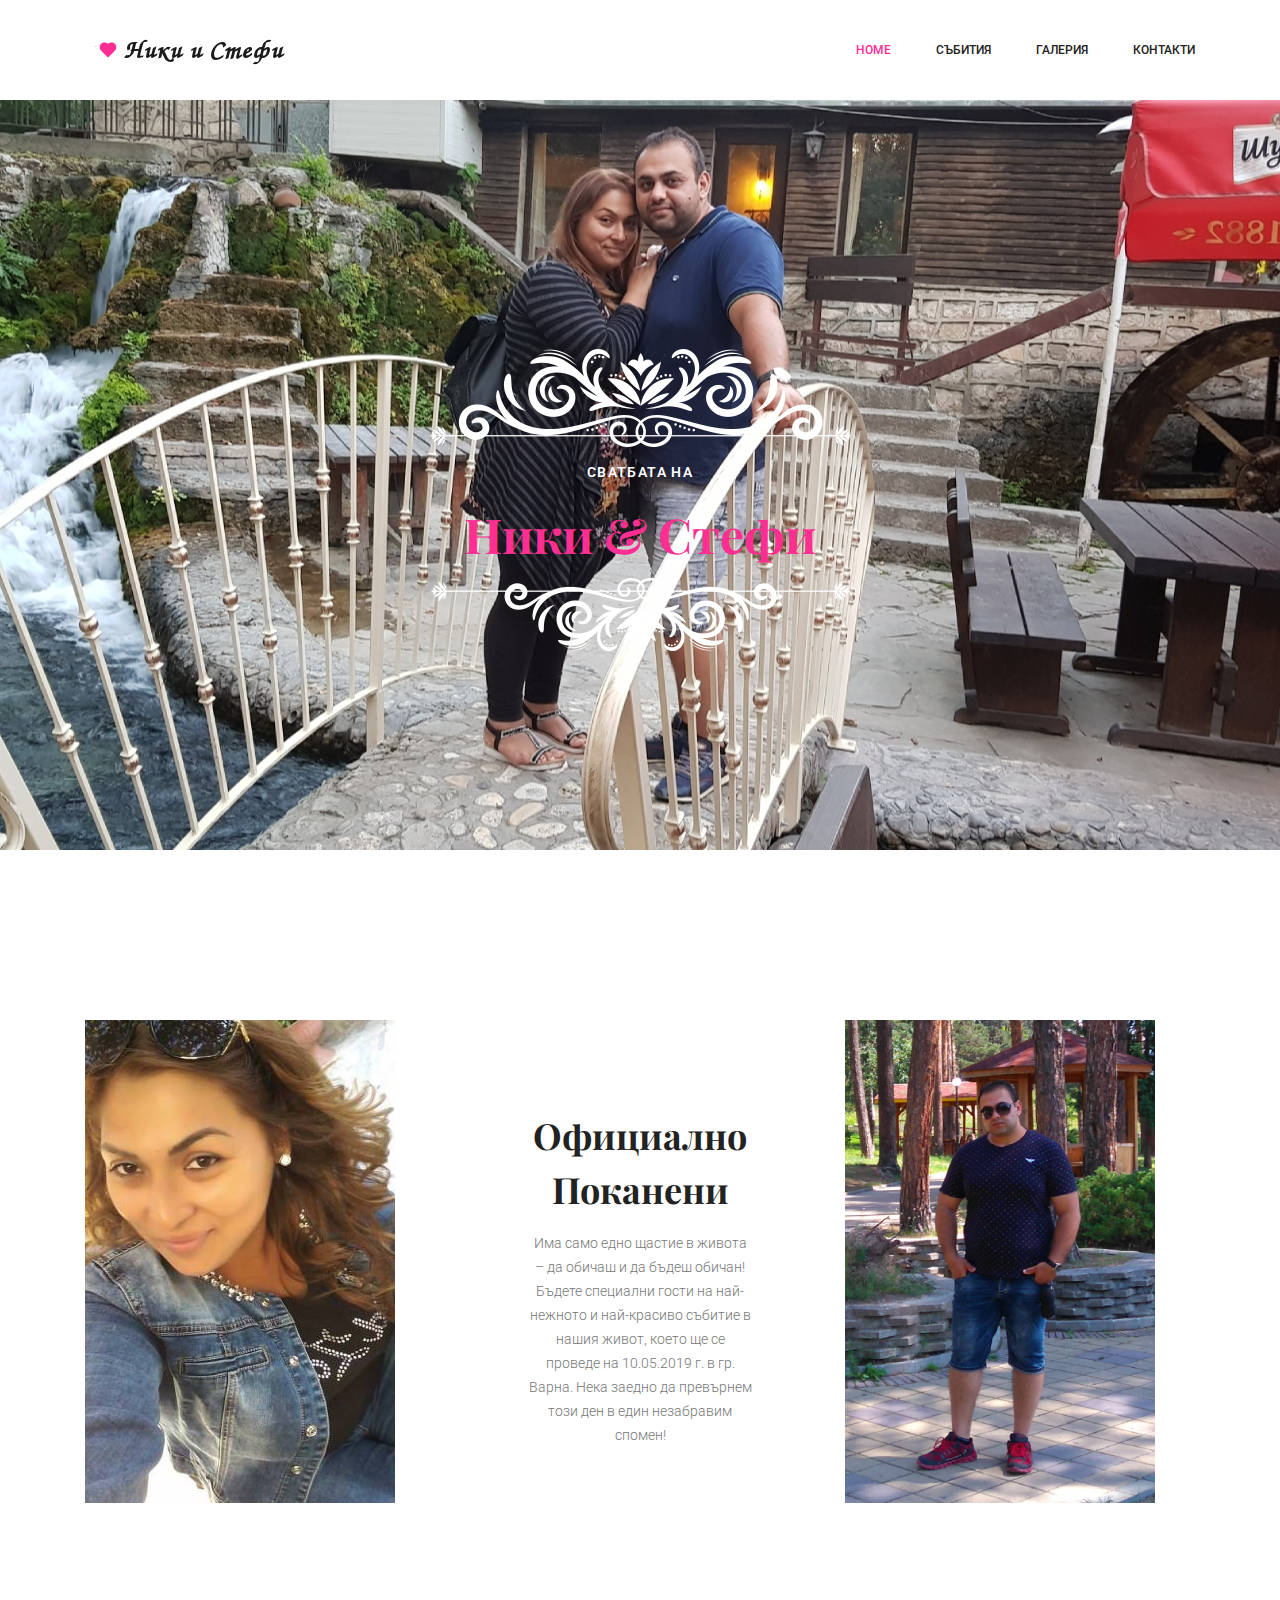
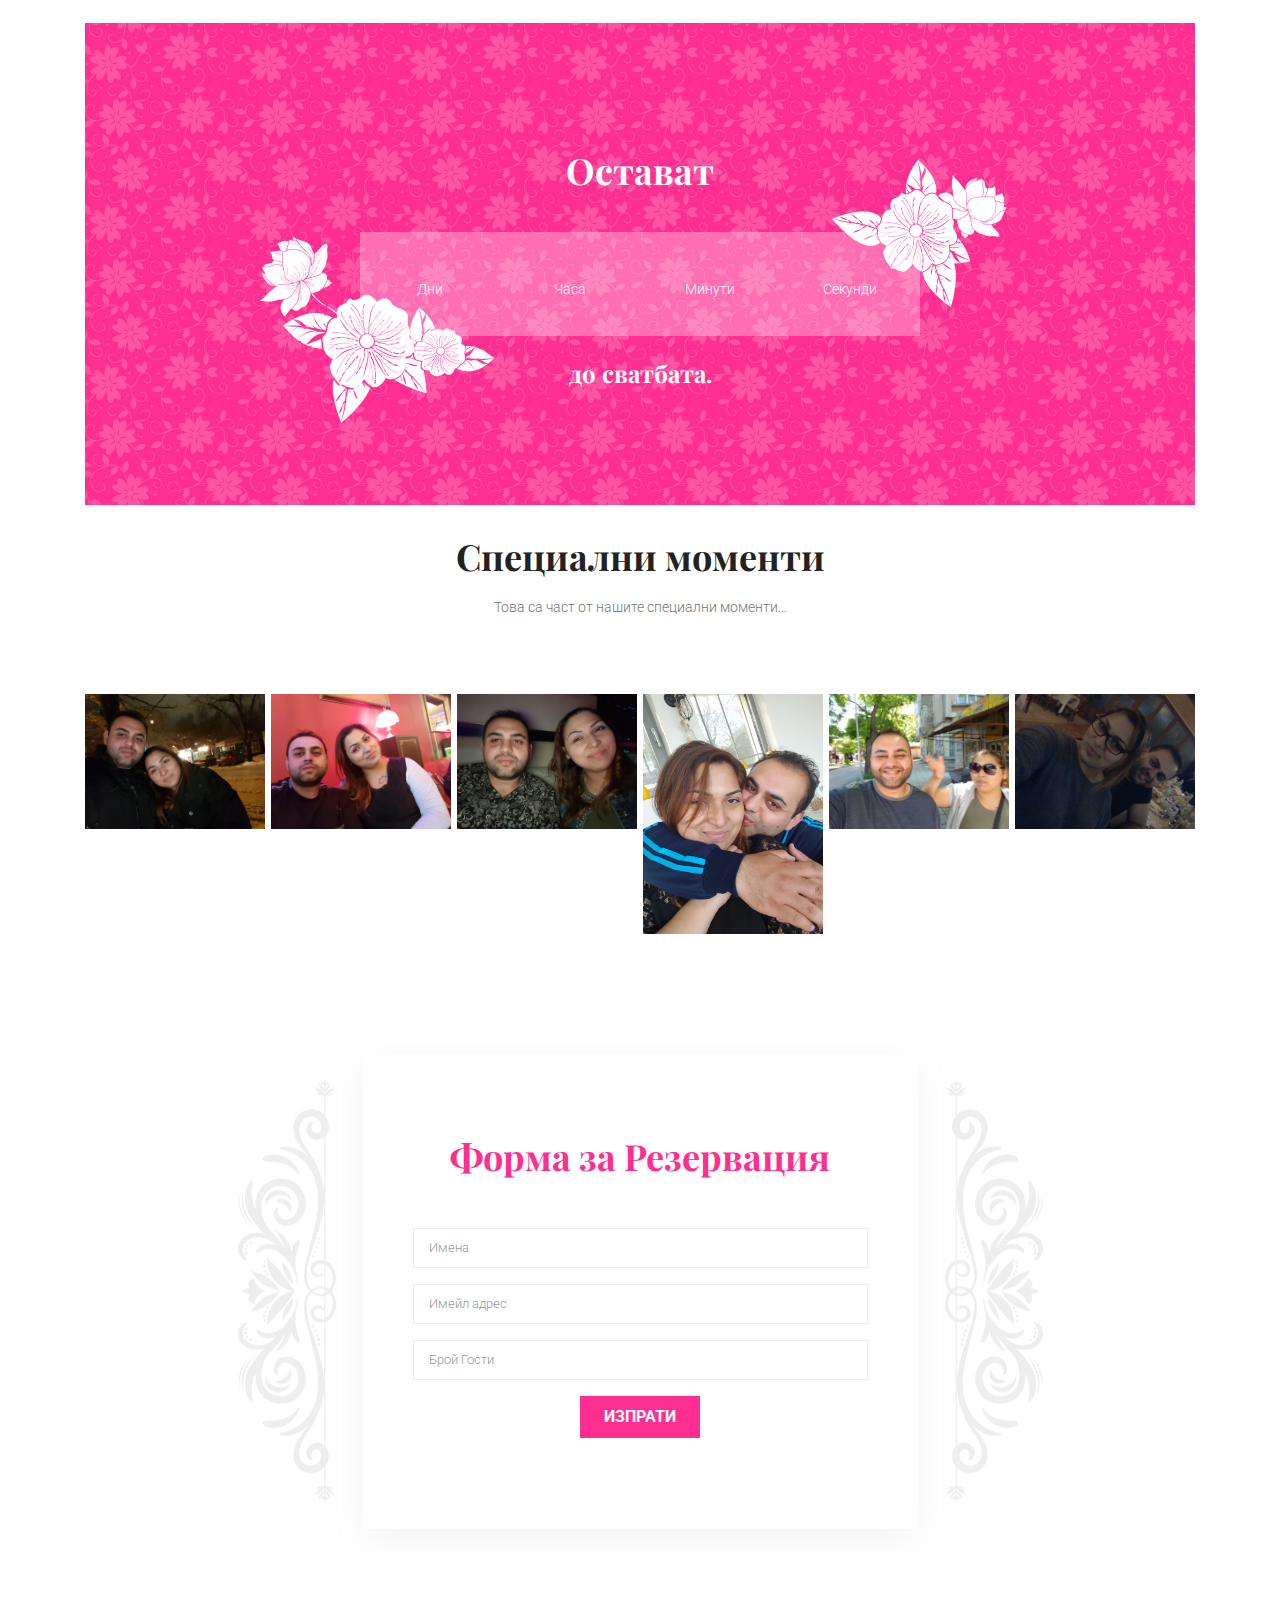
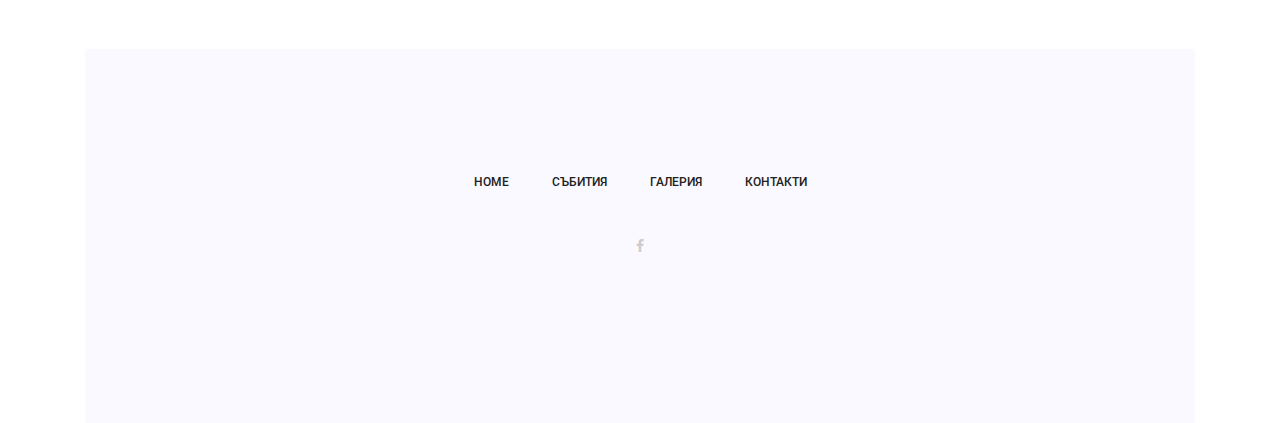
<file: index.html>
<!doctype html>
<html lang="en">

<head>
	<!-- Required meta tags -->
	<meta charset="utf-8">
	<meta name="viewport" content="width=device-width, initial-scale=1, shrink-to-fit=no">
	<link rel="icon" href="img/favicon.png" type="image/png">
	<title>Сватбата на Ники и Стефи</title>
	<!-- Bootstrap CSS -->
	<link rel="stylesheet" href="css/bootstrap.css">
	<link rel="stylesheet" href="vendors/linericon/style.css">
	<link rel="stylesheet" href="css/font-awesome.min.css">
	<link rel="stylesheet" href="vendors/owl-carousel/owl.carousel.min.css">
	<link rel="stylesheet" href="vendors/lightbox/simpleLightbox.css">
	<link rel="stylesheet" href="vendors/nice-select/css/nice-select.css">
	<link rel="stylesheet" href="vendors/animate-css/animate.css">
	<!-- main css -->
	<link rel="stylesheet" href="css/style.css">
	<link rel="stylesheet" href="css/responsive.css">
</head>

<body>

	<!--================Header Menu Area =================-->
	<header class="header_area">
		<div class="main_menu">
			<nav class="navbar navbar-expand-lg navbar-light">
				<div class="container box_1620">
					<!-- Brand and toggle get grouped for better mobile display -->
					<a class="navbar-brand logo_h" href="index.html"><img src="img/logo.png" alt=""></a>
					<button class="navbar-toggler" type="button" data-toggle="collapse" data-target="#navbarSupportedContent"
					 aria-controls="navbarSupportedContent" aria-expanded="false" aria-label="Toggle navigation">
						<span class="icon-bar"></span>
						<span class="icon-bar"></span>
						<span class="icon-bar"></span>
					</button>
					<!-- Collect the nav links, forms, and other content for toggling -->
					<div class="collapse navbar-collapse offset" id="navbarSupportedContent">
						<ul class="nav navbar-nav menu_nav ml-auto">
							<li class="nav-item active"><a class="nav-link" href="index.html">Home</a></li>
							<li class="nav-item"><a class="nav-link" href="accomodation.html">Събития</a></li>
							<li class="nav-item"><a class="nav-link" href="gallery.html">Галерия</a></li>
							<li class="nav-item"><a class="nav-link" href="contact.html">Контакти</a></li>
						</ul>
					</div>
				</div>
			</nav>
		</div>
	</header>
	<!--================Header Menu Area =================-->

	<!--================Home Banner Area =================-->
	<section class="home_banner_area">
		<div class="banner_inner d-flex align-items-center">
			<div class="overlay bg-parallax" data-stellar-ratio="0.9" data-stellar-vertical-offset="0" data-background=""></div>
			<div class="container">
				<div class="banner_content text-center">
					<img src="img/banner/shap-1.png" alt="">
					<h5>Сватбата на</h5>
					<h3>Ники & Стефи</h3>
					<img src="img/banner/shap-2.png" alt="">
				</div>
			</div>
		</div>
	</section>
	<!--================End Home Banner Area =================-->

	<!--================Story Area =================-->
	<section class="story_area p_120">
		<div class="container">
			<div class="row story_inner">
				<div class="col-lg-4">
					<img class="img-fluid" src="img/story/stefka.jpg" alt="">
				</div>
				<div class="col-lg-4">
					<div class="story_text">
						<h3>Официално Поканени</h3>
						<p>Има само едно щастие в живота – да обичаш и да бъдеш обичан!
							Бъдете специални гости на най-нежното и най-красиво събитие в нашия живот,
							което ще се проведе на 10.05.2019 г. в гр. Варна.
							Нека заедно да превърнем този ден в един незабравим спомен!</p>
					</div>
				</div>
				<div class="col-lg-4">
					<img class="img-fluid" src="./img/story/DSC_0057.jpg" alt="">
				</div>
			</div>
		</div>
	</section>
	<!--================End Story Area =================-->

	<!--================Timer Area =================-->
	<section class="timer_area">
		<div class="container box_1620">
			<div class="timer_inner p_120">
				<h5>Остават</h5>
				<div id="timer" class="timer">
					<div class="timer__section days">
						<div class="timer__number"></div>
						<div class="timer__label">Дни</div>
					</div>
					<div class="timer__section hours">
						<div class="timer__number"></div>
						<div class="timer__label">Часа</div>
					</div>
					<div class="timer__section minutes">
						<div class="timer__number"></div>
						<div class="timer__label">Минути</div>
					</div>
					<div class="timer__section seconds">
						<div class="timer__number"></div>
						<div class="timer__label">Секунди</div>
					</div>
				</div>
				<p>до сватбата.</p>
			</div>
		</div>
	</section>

	<!--================End Timer Area =================-->


	<!--================Moments Area =================-->
	<section class="moments_area">
		<div class="container box_1620">
			<div class="main_title">
				<br>
				<h2>Специални моменти</h2>
				<p>Това са част от нашите специални моменти...</p>
			</div>
			<div class="moments_inner imageGallery1">
				<div class="gallery_item">
					<div class="h_gallery_item">
						<img src="img/snimki/1.jpg" alt="">
						<div class="hover">
							<a class="light" href="img/snimki/1.jpg"><i class="fa fa-expand"></i></a>
						</div>
					</div>
				</div>
				<div class="gallery_item">
					<div class="h_gallery_item">
						<img src="img/snimki/2.jpg" alt="">
						<div class="hover">
							<a class="light" href="img/snimki/2.jpg"><i class="fa fa-expand"></i></a>
						</div>
					</div>
				</div>
				<div class="gallery_item">
					<div class="h_gallery_item">
						<img src="img/snimki/3.jpg" alt="">
						<div class="hover">
							<a class="light" href="img/snimki/3.jpg"><i class="fa fa-expand"></i></a>
						</div>
					</div>
				</div>
				<div class="gallery_item">
					<div class="h_gallery_item">
						<img src="img/snimki/4.jpg" alt="">
						<div class="hover">
							<a class="light" href="img/snimki/4.jpg"><i class="fa fa-expand"></i></a>
						</div>
					</div>
				</div>
				<div class="gallery_item">
					<div class="h_gallery_item">
						<img src="img/snimki/6.jpg" alt="">
						<div class="hover">
							<a class="light" href="img/snimki/6.jpg"><i class="fa fa-expand"></i></a>
						</div>
					</div>
				</div>
				<div class="gallery_item">
					<div class="h_gallery_item">
						<img src="img/snimki/10.jpg" alt="">
						<div class="hover">
							<a class="light" href="img/snimki/10.jpg"><i class="fa fa-expand"></i></a>
						</div>
					</div>
				</div>
			</div>
		</div>
	</section>
	<!--================End Moments Area =================-->

	<!--================Reservation Form Area =================-->
	<section class="reservation_form_area p_120">
		<div class="container">
			<div class="res_form_inner">
				<div class="form_title">
					<h2>Форма за Резервация</h2>
					<p></p>
				</div>
				<form name="contact" class="reservation_form row" method="post" data-netlify="true" id="contactForm">
					<div class="form-group col-lg-12">
						<input type="text" class="form-control" id="name" name="name" placeholder="Имена">
					</div>
					<div class="form-group col-lg-12">
						<input type="email" class="form-control" id="email" name="email" placeholder="Имейл адрес">
					</div>
					<div class="form-group col-lg-12">
						<input type="text" class="form-control" id="guests" name="guests" placeholder="Брой Гости">
					</div>
					<div class="form-group col-lg-12">
						<button class="btn submit_btn" type="submit" value="submit">Изпрати</button>
					</div>
				</form>
			</div>
		</div>
	</section>
	<!--================End Reservation Form Area =================-->


	<!--================Footer Area =================-->
	<footer class="footer_area">
		<div class="container box_1620">
			<div class="footer_inner p_120">
				<ul class="list f_menu">
					<li><a href="./index.html">Home</a></li>
					<li><a href="./accomodation.html">Събития</a></li>
					<li><a href="./gallery.html">Галерия</a></li>
					<li><a href="./contact.html">Контакти</a></li>
				</ul>
				<ul class="list f_social">
					<li><a href="https://www.facebook.com/St.Koleva20"><i class="fa fa-facebook"></i></a></li>
				</ul>
			</div>
		</div>
	</footer>
	<!--================End Footer Area =================-->




	<!-- Optional JavaScript -->
	<!-- jQuery first, then Popper.js, then Bootstrap JS -->
	<script src="js/jquery-3.2.1.min.js"></script>
	<script src="js/popper.js"></script>
	<script src="js/bootstrap.min.js"></script>
	<script src="js/stellar.js"></script>
	<script src="vendors/lightbox/simpleLightbox.min.js"></script>
	<script src="vendors/nice-select/js/jquery.nice-select.min.js"></script>
	<script src="vendors/isotope/imagesloaded.pkgd.min.js"></script>
	<script src="vendors/isotope/isotope-min.js"></script>
	<script src="vendors/owl-carousel/owl.carousel.min.js"></script>
	<script src="vendors/flipclock/timer.js"></script>
	<script src="js/jquery.ajaxchimp.min.js"></script>
	<script src="js/mail-script.js"></script>
	<script src="js/theme.js"></script>
</body>

</html>
</file>
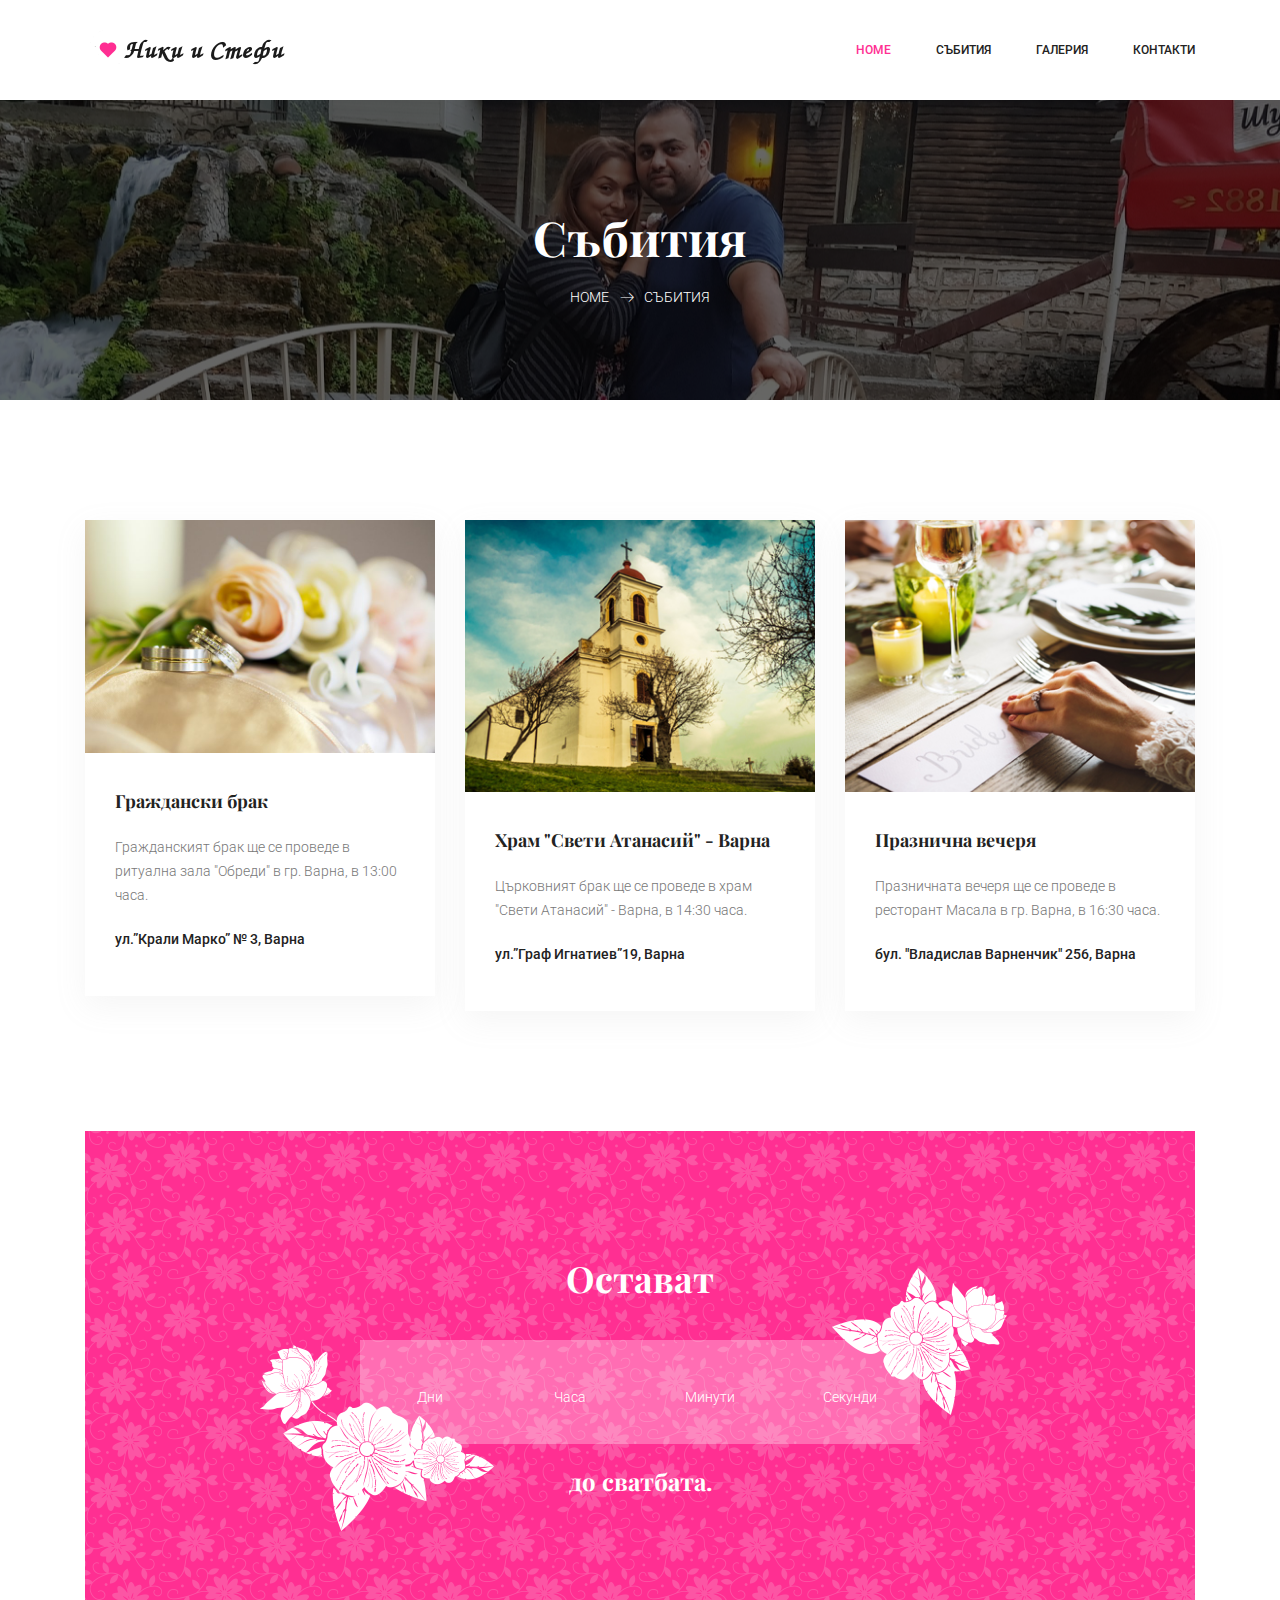
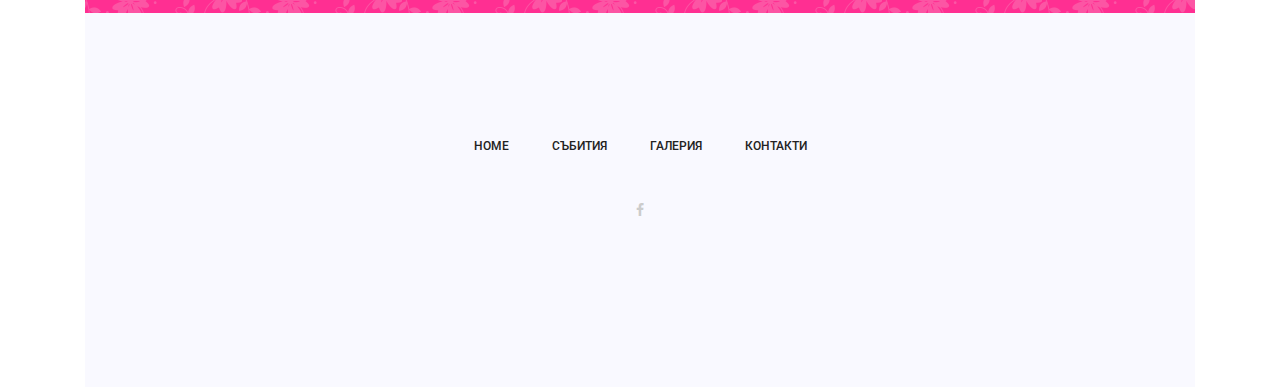
<file: accomodation.html>
<!doctype html>
<html lang="en">

<head>
	<!-- Required meta tags -->
	<meta charset="utf-8">
	<meta name="viewport" content="width=device-width, initial-scale=1, shrink-to-fit=no">
	<link rel="icon" href="img/favicon.png" type="image/png">
	<title>Сватбата на Ники и Стефи</title>
	<!-- Bootstrap CSS -->
	<link rel="stylesheet" href="css/bootstrap.css">
	<link rel="stylesheet" href="vendors/linericon/style.css">
	<link rel="stylesheet" href="css/font-awesome.min.css">
	<link rel="stylesheet" href="vendors/owl-carousel/owl.carousel.min.css">
	<link rel="stylesheet" href="vendors/lightbox/simpleLightbox.css">
	<link rel="stylesheet" href="vendors/nice-select/css/nice-select.css">
	<link rel="stylesheet" href="vendors/animate-css/animate.css">
	<!-- main css -->
	<link rel="stylesheet" href="css/style.css">
	<link rel="stylesheet" href="css/responsive.css">
</head>

<body>

	<!--================Header Menu Area =================-->
	<header class="header_area">
		<div class="main_menu">
			<nav class="navbar navbar-expand-lg navbar-light">
				<div class="container box_1620">
					<!-- Brand and toggle get grouped for better mobile display -->
					<a class="navbar-brand logo_h" href="index.html"><img src="img/logo.png" alt=""></a>
					<button class="navbar-toggler" type="button" data-toggle="collapse" data-target="#navbarSupportedContent"
					 aria-controls="navbarSupportedContent" aria-expanded="false" aria-label="Toggle navigation">
						<span class="icon-bar"></span>
						<span class="icon-bar"></span>
						<span class="icon-bar"></span>
					</button>
					<!-- Collect the nav links, forms, and other content for toggling -->
					<div class="collapse navbar-collapse offset" id="navbarSupportedContent">
						<ul class="nav navbar-nav menu_nav ml-auto">
							<li class="nav-item active"><a class="nav-link" href="index.html">Home</a></li>
							<li class="nav-item"><a class="nav-link" href="accomodation.html">Събития</a></li>
							<li class="nav-item"><a class="nav-link" href="gallery.html">Галерия</a></li>
							<li class="nav-item"><a class="nav-link" href="contact.html">Контакти</a></li>
						</ul>
					</div>
				</div>
			</nav>
		</div>
	</header>
	<!--================Header Menu Area =================-->

	<!--================Home Banner Area =================-->
	<section class="banner_area">
		<div class="banner_inner banner_box d-flex align-items-center">
			<div class="overlay bg-parallax" data-stellar-ratio="0.9" data-stellar-vertical-offset="0" data-background=""></div>
			<div class="container">
				<div class="banner_content text-center">
					<h2>Събития</h2>
					<div class="page_link">
						<a href="index.html">Home</a>
						<a href="accomodation.html">Събития</a>
					</div>
				</div>
			</div>
		</div>
	</section>
	<!--================End Home Banner Area =================-->

	<!--================Accomodation Area =================-->
	<section class="act_area p_120">
		<div class="container">
			<div class="row act_inner">
				<div class="col-lg-4">
					<div class="progress_item">
						<img class="img-fluid" src="./img/act/obredi2.jpg" alt="">
						<div class="progress_text">
							<a href="http://obredivarna.bg/">
								<h4>Граждански брак</h4>
							</a>
							<p>Гражданският брак ще се проведе в ритуална зала "Обреди" в гр. Варна, в 13:00 часа.</p>
							<div class="date">
								<a href="https://www.google.com/maps?ll=43.201697,27.91067&z=16&t=m&hl=bg-BG&gl=BG&mapclient=embed&daddr=%D1%83%D0%BB.+%E2%80%9E%D0%9A%D1%80%D0%B0%D0%BB%D0%B8+%D0%9C%D0%B0%D1%80%D0%BA%D0%BE%E2%80%9C+3+9000+%D0%92%D0%B0%D1%80%D0%BD%D0%B0+%D0%A6%D0%B5%D0%BD%D1%82%D1%8A%D1%80,+%D0%92%D0%B0%D1%80%D0%BD%D0%B0@43.2016972,27.9106699">ул.”Крали
									Марко” № 3, Варна</a>
							</div>
						</div>
					</div>
				</div>
				<div class="col-lg-4">
					<div class="progress_item">
						<img class="img-fluid" src="img/act/act-1.jpg" alt="">
						<div class="progress_text">
							<a href="http://www.sv-atanasii-varna.org/">
								<h4>Храм "Свети Атанасий" - Варна</h4>
							</a>
							<p>Църковният брак ще се проведе в храм "Свети Атанасий" - Варна, в 14:30 часа.</p>
							<div class="date">
								<a href="https://www.google.com/maps?q=%D1%83%D0%BB.+%D0%B3%D1%80%D0%B0%D1%84+%D0%B8%D0%B3%D0%BD%D0%B0%D1%82%D0%B8%D0%B5%D0%B2+19+%D0%B2%D0%B0%D1%80%D0%BD%D0%B0&um=1&ie=UTF-8&sa=X&ved=0ahUKEwjigrrato7gAhUKr6QKHTGVBI4Q_AUIDigB">
									ул.”Граф Игнатиев”19, Варна</a>
							</div>
						</div>
					</div>
				</div>
				<div class="col-lg-4">
					<div class="progress_item">
						<img class="img-fluid" src="img/act/act-3.jpg" alt="">
						<div class="progress_text">
							<a href="https://www.facebook.com/MasalaRestaurantVarna/">
								<h4>Празнична вечеря</h4>
							</a>
							<p>Празничната вечеря ще се проведе в ресторант Масала в гр. Варна, в 16:30 часа.</p>
							<div class="date">
								<a href="https://www.google.com/maps/place/%D0%9C%D0%BE%D0%BB+%D0%92%D0%B0%D1%80%D0%BD%D0%B0+%D0%A2%D0%B0%D1%83%D1%8A%D1%80%D1%81,+%D0%B1%D1%83%D0%BB.+%E2%80%9E%D0%92%D0%BB%D0%B0%D0%B4%D0%B8%D1%81%D0%BB%D0%B0%D0%B2+%D0%92%D0%B0%D1%80%D0%BD%D0%B5%D0%BD%D1%87%D0%B8%D0%BA%E2%80%9C+256,+9009+%D0%97%D0%B0%D0%BF%D0%B0%D0%B4%D0%BD%D0%B0+%D0%BF%D1%80%D0%BE%D0%BC%D0%B8%D1%88%D0%BB%D0%B5%D0%BD%D0%B0+%D0%B7%D0%BE%D0%BD%D0%B0,+%D0%92%D0%B0%D1%80%D0%BD%D0%B0/@43.2221572,27.874353,17z/data=!3m1!4b1!4m5!3m4!1s0x40a4549b9bf21429:0xadcc6a8dfb2bb887!8m2!3d43.2221833!4d27.8766342">бул.
									"Владислав Варненчик" 256, Варна</a>
							</div>
						</div>
					</div>
				</div>
			</div>
		</div>
	</section>
	<!--================End Accomodation Area =================-->

	<!--================Timer Area =================-->
	<section class="timer_area">
		<div class="container box_1620">
			<div class="timer_inner p_120">
				<h5>Остават</h5>
				<div id="timer" class="timer">
					<div class="timer__section days">
						<div class="timer__number"></div>
						<div class="timer__label">Дни</div>
					</div>
					<div class="timer__section hours">
						<div class="timer__number"></div>
						<div class="timer__label">Часа</div>
					</div>
					<div class="timer__section minutes">
						<div class="timer__number"></div>
						<div class="timer__label">Минути</div>
					</div>
					<div class="timer__section seconds">
						<div class="timer__number"></div>
						<div class="timer__label">Секунди</div>
					</div>
				</div>
				<p>до сватбата.</p>
			</div>
		</div>
	</section>

	<!--================End Timer Area =================-->

	<!--================Footer Area =================-->
	<footer class="footer_area">
		<div class="container box_1620">
			<div class="footer_inner p_120">
				<ul class="list f_menu">
					<li><a href="./index.html">Home</a></li>
					<li><a href="./accomodation.html">Събития</a></li>
					<li><a href="./gallery.html">Галерия</a></li>
					<li><a href="./contact.html">Контакти</a></li>
				</ul>
				<ul class="list f_social">
					<li><a href="https://www.facebook.com/St.Koleva20"><i class="fa fa-facebook"></i></a></li>
				</ul>
			</div>
		</div>
	</footer>
	<!--================End Footer Area =================-->




	<!-- Optional JavaScript -->
	<!-- jQuery first, then Popper.js, then Bootstrap JS -->
	<script src="js/jquery-3.2.1.min.js"></script>
	<script src="js/popper.js"></script>
	<script src="js/bootstrap.min.js"></script>
	<script src="js/stellar.js"></script>
	<script src="vendors/lightbox/simpleLightbox.min.js"></script>
	<script src="vendors/nice-select/js/jquery.nice-select.min.js"></script>
	<script src="vendors/isotope/imagesloaded.pkgd.min.js"></script>
	<script src="vendors/isotope/isotope-min.js"></script>
	<script src="vendors/owl-carousel/owl.carousel.min.js"></script>
	<script src="js/jquery.ajaxchimp.min.js"></script>
	<script src="js/mail-script.js"></script>
	<script src="js/theme.js"></script>
	<script src="vendors/flipclock/timer.js"></script>

</body>

</html>
</file>
<file: vendors/linericon/style.css>
@font-face {
	font-family: 'Linearicons-Free';
	src:url('fonts/Linearicons-Free.eot?w118d');
	src:url('fonts/Linearicons-Free.eot?#iefixw118d') format('embedded-opentype'),
		url('fonts/Linearicons-Free.woff2?w118d') format('woff2'),
		url('fonts/Linearicons-Free.woff?w118d') format('woff'),
		url('fonts/Linearicons-Free.ttf?w118d') format('truetype'),
		url('fonts/Linearicons-Free.svg?w118d#Linearicons-Free') format('svg');
	font-weight: normal;
	font-style: normal;
}

.lnr {
	font-family: 'Linearicons-Free';
	speak: none;
	font-style: normal;
	font-weight: normal;
	font-variant: normal;
	text-transform: none;
	line-height: 1;

	/* Better Font Rendering =========== */
	-webkit-font-smoothing: antialiased;
	-moz-osx-font-smoothing: grayscale;
}

.lnr-home:before {
	content: "\e800";
}
.lnr-apartment:before {
	content: "\e801";
}
.lnr-pencil:before {
	content: "\e802";
}
.lnr-magic-wand:before {
	content: "\e803";
}
.lnr-drop:before {
	content: "\e804";
}
.lnr-lighter:before {
	content: "\e805";
}
.lnr-poop:before {
	content: "\e806";
}
.lnr-sun:before {
	content: "\e807";
}
.lnr-moon:before {
	content: "\e808";
}
.lnr-cloud:before {
	content: "\e809";
}
.lnr-cloud-upload:before {
	content: "\e80a";
}
.lnr-cloud-download:before {
	content: "\e80b";
}
.lnr-cloud-sync:before {
	content: "\e80c";
}
.lnr-cloud-check:before {
	content: "\e80d";
}
.lnr-database:before {
	content: "\e80e";
}
.lnr-lock:before {
	content: "\e80f";
}
.lnr-cog:before {
	content: "\e810";
}
.lnr-trash:before {
	content: "\e811";
}
.lnr-dice:before {
	content: "\e812";
}
.lnr-heart:before {
	content: "\e813";
}
.lnr-star:before {
	content: "\e814";
}
.lnr-star-half:before {
	content: "\e815";
}
.lnr-star-empty:before {
	content: "\e816";
}
.lnr-flag:before {
	content: "\e817";
}
.lnr-envelope:before {
	content: "\e818";
}
.lnr-paperclip:before {
	content: "\e819";
}
.lnr-inbox:before {
	content: "\e81a";
}
.lnr-eye:before {
	content: "\e81b";
}
.lnr-printer:before {
	content: "\e81c";
}
.lnr-file-empty:before {
	content: "\e81d";
}
.lnr-file-add:before {
	content: "\e81e";
}
.lnr-enter:before {
	content: "\e81f";
}
.lnr-exit:before {
	content: "\e820";
}
.lnr-graduation-hat:before {
	content: "\e821";
}
.lnr-license:before {
	content: "\e822";
}
.lnr-music-note:before {
	content: "\e823";
}
.lnr-film-play:before {
	content: "\e824";
}
.lnr-camera-video:before {
	content: "\e825";
}
.lnr-camera:before {
	content: "\e826";
}
.lnr-picture:before {
	content: "\e827";
}
.lnr-book:before {
	content: "\e828";
}
.lnr-bookmark:before {
	content: "\e829";
}
.lnr-user:before {
	content: "\e82a";
}
.lnr-users:before {
	content: "\e82b";
}
.lnr-shirt:before {
	content: "\e82c";
}
.lnr-store:before {
	content: "\e82d";
}
.lnr-cart:before {
	content: "\e82e";
}
.lnr-tag:before {
	content: "\e82f";
}
.lnr-phone-handset:before {
	content: "\e830";
}
.lnr-phone:before {
	content: "\e831";
}
.lnr-pushpin:before {
	content: "\e832";
}
.lnr-map-marker:before {
	content: "\e833";
}
.lnr-map:before {
	content: "\e834";
}
.lnr-location:before {
	content: "\e835";
}
.lnr-calendar-full:before {
	content: "\e836";
}
.lnr-keyboard:before {
	content: "\e837";
}
.lnr-spell-check:before {
	content: "\e838";
}
.lnr-screen:before {
	content: "\e839";
}
.lnr-smartphone:before {
	content: "\e83a";
}
.lnr-tablet:before {
	content: "\e83b";
}
.lnr-laptop:before {
	content: "\e83c";
}
.lnr-laptop-phone:before {
	content: "\e83d";
}
.lnr-power-switch:before {
	content: "\e83e";
}
.lnr-bubble:before {
	content: "\e83f";
}
.lnr-heart-pulse:before {
	content: "\e840";
}
.lnr-construction:before {
	content: "\e841";
}
.lnr-pie-chart:before {
	content: "\e842";
}
.lnr-chart-bars:before {
	content: "\e843";
}
.lnr-gift:before {
	content: "\e844";
}
.lnr-diamond:before {
	content: "\e845";
}
.lnr-linearicons:before {
	content: "\e846";
}
.lnr-dinner:before {
	content: "\e847";
}
.lnr-coffee-cup:before {
	content: "\e848";
}
.lnr-leaf:before {
	content: "\e849";
}
.lnr-paw:before {
	content: "\e84a";
}
.lnr-rocket:before {
	content: "\e84b";
}
.lnr-briefcase:before {
	content: "\e84c";
}
.lnr-bus:before {
	content: "\e84d";
}
.lnr-car:before {
	content: "\e84e";
}
.lnr-train:before {
	content: "\e84f";
}
.lnr-bicycle:before {
	content: "\e850";
}
.lnr-wheelchair:before {
	content: "\e851";
}
.lnr-select:before {
	content: "\e852";
}
.lnr-earth:before {
	content: "\e853";
}
.lnr-smile:before {
	content: "\e854";
}
.lnr-sad:before {
	content: "\e855";
}
.lnr-neutral:before {
	content: "\e856";
}
.lnr-mustache:before {
	content: "\e857";
}
.lnr-alarm:before {
	content: "\e858";
}
.lnr-bullhorn:before {
	content: "\e859";
}
.lnr-volume-high:before {
	content: "\e85a";
}
.lnr-volume-medium:before {
	content: "\e85b";
}
.lnr-volume-low:before {
	content: "\e85c";
}
.lnr-volume:before {
	content: "\e85d";
}
.lnr-mic:before {
	content: "\e85e";
}
.lnr-hourglass:before {
	content: "\e85f";
}
.lnr-undo:before {
	content: "\e860";
}
.lnr-redo:before {
	content: "\e861";
}
.lnr-sync:before {
	content: "\e862";
}
.lnr-history:before {
	content: "\e863";
}
.lnr-clock:before {
	content: "\e864";
}
.lnr-download:before {
	content: "\e865";
}
.lnr-upload:before {
	content: "\e866";
}
.lnr-enter-down:before {
	content: "\e867";
}
.lnr-exit-up:before {
	content: "\e868";
}
.lnr-bug:before {
	content: "\e869";
}
.lnr-code:before {
	content: "\e86a";
}
.lnr-link:before {
	content: "\e86b";
}
.lnr-unlink:before {
	content: "\e86c";
}
.lnr-thumbs-up:before {
	content: "\e86d";
}
.lnr-thumbs-down:before {
	content: "\e86e";
}
.lnr-magnifier:before {
	content: "\e86f";
}
.lnr-cross:before {
	content: "\e870";
}
.lnr-menu:before {
	content: "\e871";
}
.lnr-list:before {
	content: "\e872";
}
.lnr-chevron-up:before {
	content: "\e873";
}
.lnr-chevron-down:before {
	content: "\e874";
}
.lnr-chevron-left:before {
	content: "\e875";
}
.lnr-chevron-right:before {
	content: "\e876";
}
.lnr-arrow-up:before {
	content: "\e877";
}
.lnr-arrow-down:before {
	content: "\e878";
}
.lnr-arrow-left:before {
	content: "\e879";
}
.lnr-arrow-right:before {
	content: "\e87a";
}
.lnr-move:before {
	content: "\e87b";
}
.lnr-warning:before {
	content: "\e87c";
}
.lnr-question-circle:before {
	content: "\e87d";
}
.lnr-menu-circle:before {
	content: "\e87e";
}
.lnr-checkmark-circle:before {
	content: "\e87f";
}
.lnr-cross-circle:before {
	content: "\e880";
}
.lnr-plus-circle:before {
	content: "\e881";
}
.lnr-circle-minus:before {
	content: "\e882";
}
.lnr-arrow-up-circle:before {
	content: "\e883";
}
.lnr-arrow-down-circle:before {
	content: "\e884";
}
.lnr-arrow-left-circle:before {
	content: "\e885";
}
.lnr-arrow-right-circle:before {
	content: "\e886";
}
.lnr-chevron-up-circle:before {
	content: "\e887";
}
.lnr-chevron-down-circle:before {
	content: "\e888";
}
.lnr-chevron-left-circle:before {
	content: "\e889";
}
.lnr-chevron-right-circle:before {
	content: "\e88a";
}
.lnr-crop:before {
	content: "\e88b";
}
.lnr-frame-expand:before {
	content: "\e88c";
}
.lnr-frame-contract:before {
	content: "\e88d";
}
.lnr-layers:before {
	content: "\e88e";
}
.lnr-funnel:before {
	content: "\e88f";
}
.lnr-text-format:before {
	content: "\e890";
}
.lnr-text-format-remove:before {
	content: "\e891";
}
.lnr-text-size:before {
	content: "\e892";
}
.lnr-bold:before {
	content: "\e893";
}
.lnr-italic:before {
	content: "\e894";
}
.lnr-underline:before {
	content: "\e895";
}
.lnr-strikethrough:before {
	content: "\e896";
}
.lnr-highlight:before {
	content: "\e897";
}
.lnr-text-align-left:before {
	content: "\e898";
}
.lnr-text-align-center:before {
	content: "\e899";
}
.lnr-text-align-right:before {
	content: "\e89a";
}
.lnr-text-align-justify:before {
	content: "\e89b";
}
.lnr-line-spacing:before {
	content: "\e89c";
}
.lnr-indent-increase:before {
	content: "\e89d";
}
.lnr-indent-decrease:before {
	content: "\e89e";
}
.lnr-pilcrow:before {
	content: "\e89f";
}
.lnr-direction-ltr:before {
	content: "\e8a0";
}
.lnr-direction-rtl:before {
	content: "\e8a1";
}
.lnr-page-break:before {
	content: "\e8a2";
}
.lnr-sort-alpha-asc:before {
	content: "\e8a3";
}
.lnr-sort-amount-asc:before {
	content: "\e8a4";
}
.lnr-hand:before {
	content: "\e8a5";
}
.lnr-pointer-up:before {
	content: "\e8a6";
}
.lnr-pointer-right:before {
	content: "\e8a7";
}
.lnr-pointer-down:before {
	content: "\e8a8";
}
.lnr-pointer-left:before {
	content: "\e8a9";
}
</file>
<file: vendors/nice-select/css/nice-select.css>
.nice-select {
  -webkit-tap-highlight-color: transparent;
  background-color: #fff;
  border-radius: 5px;
  border: solid 1px #e8e8e8;
  box-sizing: border-box;
  clear: both;
  cursor: pointer;
  display: block;
  float: left;
  font-family: inherit;
  font-size: 14px;
  font-weight: normal;
  height: 42px;
  line-height: 40px;
  outline: none;
  padding-left: 18px;
  padding-right: 30px;
  position: relative;
  text-align: left !important;
  -webkit-transition: all 0.2s ease-in-out;
  transition: all 0.2s ease-in-out;
  -webkit-user-select: none;
     -moz-user-select: none;
      -ms-user-select: none;
          user-select: none;
  white-space: nowrap;
  width: auto; }
  .nice-select:hover {
    border-color: #dbdbdb; }
  .nice-select:active, .nice-select.open, .nice-select:focus {
    border-color: #999; }
  .nice-select:after {
    border-bottom: 2px solid #999;
    border-right: 2px solid #999;
    content: '';
    display: block;
    height: 5px;
    margin-top: -4px;
    pointer-events: none;
    position: absolute;
    right: 12px;
    top: 50%;
    -webkit-transform-origin: 66% 66%;
        -ms-transform-origin: 66% 66%;
            transform-origin: 66% 66%;
    -webkit-transform: rotate(45deg);
        -ms-transform: rotate(45deg);
            transform: rotate(45deg);
    -webkit-transition: all 0.15s ease-in-out;
    transition: all 0.15s ease-in-out;
    width: 5px; }
  .nice-select.open:after {
    -webkit-transform: rotate(-135deg);
        -ms-transform: rotate(-135deg);
            transform: rotate(-135deg); }
  .nice-select.open .list {
    opacity: 1;
    pointer-events: auto;
    -webkit-transform: scale(1) translateY(0);
        -ms-transform: scale(1) translateY(0);
            transform: scale(1) translateY(0); }
  .nice-select.disabled {
    border-color: #ededed;
    color: #999;
    pointer-events: none; }
    .nice-select.disabled:after {
      border-color: #cccccc; }
  .nice-select.wide {
    width: 100%; }
    .nice-select.wide .list {
      left: 0 !important;
      right: 0 !important; }
  .nice-select.right {
    float: right; }
    .nice-select.right .list {
      left: auto;
      right: 0; }
  .nice-select.small {
    font-size: 12px;
    height: 36px;
    line-height: 34px; }
    .nice-select.small:after {
      height: 4px;
      width: 4px; }
    .nice-select.small .option {
      line-height: 34px;
      min-height: 34px; }
  .nice-select .list {
    background-color: #fff;
    border-radius: 5px;
    box-shadow: 0 0 0 1px rgba(68, 68, 68, 0.11);
    box-sizing: border-box;
    margin-top: 4px;
    opacity: 0;
    overflow: hidden;
    padding: 0;
    pointer-events: none;
    position: absolute;
    top: 100%;
    left: 0;
    -webkit-transform-origin: 50% 0;
        -ms-transform-origin: 50% 0;
            transform-origin: 50% 0;
    -webkit-transform: scale(0.75) translateY(-21px);
        -ms-transform: scale(0.75) translateY(-21px);
            transform: scale(0.75) translateY(-21px);
    -webkit-transition: all 0.2s cubic-bezier(0.5, 0, 0, 1.25), opacity 0.15s ease-out;
    transition: all 0.2s cubic-bezier(0.5, 0, 0, 1.25), opacity 0.15s ease-out;
    z-index: 9; }
    .nice-select .list:hover .option:not(:hover) {
      background-color: transparent !important; }
  .nice-select .option {
    cursor: pointer;
    font-weight: 400;
    line-height: 40px;
    list-style: none;
    min-height: 40px;
    outline: none;
    padding-left: 18px;
    padding-right: 29px;
    text-align: left;
    -webkit-transition: all 0.2s;
    transition: all 0.2s; }
    .nice-select .option:hover, .nice-select .option.focus, .nice-select .option.selected.focus {
      background-color: #f6f6f6; }
    .nice-select .option.selected {
      font-weight: bold; }
    .nice-select .option.disabled {
      background-color: transparent;
      color: #999;
      cursor: default; }

.no-csspointerevents .nice-select .list {
  display: none; }

.no-csspointerevents .nice-select.open .list {
  display: block; }
</file>
<file: css/style.css>
/*----------------------------------------------------
@File: Default Styles
@Author: Rocky Ahmed
@URL: http://wethemez.com
Author E-mail: rockybd1995@gmail.com

This file contains the styling for the actual theme, this
is the file you need to edit to change the look of the
theme.
---------------------------------------------------- */
/*=====================================================================
@Template Name: Honey Wedding 
@Author: Rocky Ahmed
@Developed By: Rocky Ahmed
@Developer URL: http://rocky.wethemez.com
Author E-mail: rockybd1995@gmail.com

@Default Styles

Table of Content:
01/ Variables
02/ predefin
03/ header
04/ button
05/ banner
06/ breadcrumb
07/ about
08/ team
09/ project 
10/ price 
11/ team 
12/ blog 
13/ video  
14/ features  
15/ career  
16/ contact 
17/ footer

=====================================================================*/
/*----------------------------------------------------*/
/*font Variables*/
/*Color Variables*/
/*=================== fonts ====================*/
@import url("https://fonts.googleapis.com/css?family=Playfair+Display:400,700,900|Roboto:300,400,500,700");
/*---------------------------------------------------- */
/*----------------------------------------------------*/
.list {
  list-style: none;
  margin: 0px;
  padding: 0px;
}

a {
  text-decoration: none;
  -webkit-transition: all 0.3s ease-in-out;
  -o-transition: all 0.3s ease-in-out;
  transition: all 0.3s ease-in-out;
}

a:hover, a:focus {
  text-decoration: none;
  outline: none;
}

.row.m0 {
  margin: 0px;
}

.p0 {
  padding: 0px;
}

.mb_30 {
  margin-bottom: -30px;
}

body {
  line-height: 24px;
  font-size: 14px;
  font-family: "Roboto", sans-serif;
  font-weight: 300;
  color: #777777;
}

h1, h2, h3, h4, h5, h6 {
  font-family: "Playfair Display", serif;
  font-weight: 600;
}

button:focus {
  outline: none;
  -webkit-box-shadow: none;
  box-shadow: none;
}

.p_120 {
  padding-top: 120px;
  padding-bottom: 120px;
}

.pad_top {
  padding-top: 120px;
}

.mt-25 {
  margin-top: 25px;
}

@media (min-width: 1620px) {
  .box_1620 {
    max-width: 1650px;
    margin: auto;
  }
}

/* Main Title Area css
============================================================================================ */
.main_title {
  text-align: center;
  max-width: 720px;
  margin: 0px auto 75px;
}

.main_title h2 {
  font-weight: bold;
  font-family: "Playfair Display", serif;
  font-size: 36px;
  color: #222222;
  margin-bottom: 12px;
}

.main_title p {
  font-size: 14px;
  font-family: "Roboto", sans-serif;
  font-weight: 300;
  line-height: 24px;
  color: #777777;
  margin-bottom: 0px;
}

.form_title {
  text-align: center;
  margin-bottom: 45px;
}

.form_title h2 {
  font-weight: bold;
  font-family: "Playfair Display", serif;
  font-size: 36px;
  color: #ff2f92;
  margin-bottom: 12px;
}

.form_title p {
  font-size: 14px;
  font-family: "Roboto", sans-serif;
  font-weight: 300;
  line-height: 24px;
  color: #777777;
  margin-bottom: 0px;
}

/* End Main Title Area css
============================================================================================ */
/*---------------------------------------------------- */
/*----------------------------------------------------*/
.header_area {
  position: absolute;
  width: 100%;
  top: 0;
  left: 0;
  z-index: 99;
  -webkit-transition: background 0.4s, all 0.3s linear;
  -o-transition: background 0.4s, all 0.3s linear;
  transition: background 0.4s, all 0.3s linear;
}

.header_area .navbar {
  background: transparent;
  padding: 0px;
  border: 0px;
  border-radius: 0px;
}

.header_area .navbar .nav .nav-item {
  margin-right: 45px;
}

.header_area .navbar .nav .nav-item .nav-link {
  font: 500 12px/100px "Roboto", sans-serif;
  text-transform: uppercase;
  color: #222222;
  padding: 0px;
  display: inline-block;
}

.header_area .navbar .nav .nav-item .nav-link:after {
  display: none;
}

.header_area .navbar .nav .nav-item:hover .nav-link, .header_area .navbar .nav .nav-item.active .nav-link {
  color: #ff2f92;
}

.header_area .navbar .nav .nav-item.submenu {
  position: relative;
}

.header_area .navbar .nav .nav-item.submenu ul {
  border: none;
  padding: 0px;
  border-radius: 0px;
  -webkit-box-shadow: none;
  box-shadow: none;
  margin: 0px;
  background: #fff;
}

@media (min-width: 992px) {
  .header_area .navbar .nav .nav-item.submenu ul {
    position: absolute;
    top: 120%;
    left: 0px;
    min-width: 200px;
    text-align: left;
    opacity: 0;
    -webkit-transition: all 300ms ease-in;
    -o-transition: all 300ms ease-in;
    transition: all 300ms ease-in;
    visibility: hidden;
    display: block;
    border: none;
    padding: 0px;
    border-radius: 0px;
  }

  .home_banner_area .banner_inner .overlay {
    background: url(../img/banner/home-banner.jpg) no-repeat scroll center center;
    position: relative;
    left: 0;
    right: 0;
    top: 0;
    height: 20%;
    bottom: 0;
    z-index: -1;
  }
}

.header_area .navbar .nav .nav-item.submenu ul:before {
  content: "";
  width: 0;
  height: 0;
  border-style: solid;
  border-width: 10px 10px 0 10px;
  border-color: #eeeeee transparent transparent transparent;
  position: absolute;
  right: 24px;
  top: 45px;
  z-index: 3;
  opacity: 0;
  -webkit-transition: all 400ms linear;
  -o-transition: all 400ms linear;
  transition: all 400ms linear;
}

.header_area .navbar .nav .nav-item.submenu ul .nav-item {
  display: block;
  float: none;
  margin-right: 0px;
  border-bottom: 1px solid #ededed;
  margin-left: 0px;
  -webkit-transition: all 0.4s linear;
  -o-transition: all 0.4s linear;
  transition: all 0.4s linear;
}

.header_area .navbar .nav .nav-item.submenu ul .nav-item .nav-link {
  line-height: 45px;
  color: #222222;
  padding: 0px 30px;
  -webkit-transition: all 150ms linear;
  -o-transition: all 150ms linear;
  transition: all 150ms linear;
  display: block;
  margin-right: 0px;
}

.header_area .navbar .nav .nav-item.submenu ul .nav-item:last-child {
  border-bottom: none;
}

.header_area .navbar .nav .nav-item.submenu ul .nav-item:hover .nav-link {
  background: #ff2f92;
  color: #fff;
}

@media (min-width: 992px) {
  .header_area .navbar .nav .nav-item.submenu:hover ul {
    visibility: visible;
    opacity: 1;
    top: 100%;
  }
}

.header_area .navbar .nav .nav-item.submenu:hover ul .nav-item {
  margin-top: 0px;
}

.header_area .navbar .nav .nav-item:last-child {
  margin-right: 0px;
}

.header_area .navbar .search {
  font-size: 12px;
  line-height: 60px;
  display: inline-block;
  color: #222222;
  margin-left: 214px;
}

.header_area .navbar .search i {
  font-weight: 600;
}

.header_area + section, .header_area + row, .header_area + div {
  margin-top: 100px;
}

.header_area.navbar_fixed .main_menu {
  position: fixed;
  width: 100%;
  top: -70px;
  left: 0;
  right: 0;
  background: #fff;
  -webkit-transform: translateY(70px);
  -ms-transform: translateY(70px);
  transform: translateY(70px);
  -webkit-transition: background 500ms ease, -webkit-transform 500ms ease;
  transition: background 500ms ease, -webkit-transform 500ms ease;
  -o-transition: transform 500ms ease, background 500ms ease;
  transition: transform 500ms ease, background 500ms ease;
  transition: transform 500ms ease, background 500ms ease, -webkit-transform 500ms ease;
  -webkit-transition: transform 500ms ease, background 500ms ease;
  -webkit-box-shadow: 0px 3px 16px 0px rgba(0, 0, 0, 0.1);
  box-shadow: 0px 3px 16px 0px rgba(0, 0, 0, 0.1);
}

.top_menu {
  border-bottom: 1px solid #eeeeee;
}

.top_menu .header_social li {
  display: inline-block;
  margin-right: 15px;
}

.top_menu .header_social li a {
  font-size: 12px;
  color: #ccc;
  display: inline-block;
  line-height: 45px;
  -webkit-transition: all 300ms linear 0s;
  -o-transition: all 300ms linear 0s;
  transition: all 300ms linear 0s;
}

.top_menu .header_social li:last-child {
  margin-right: 0px;
}

.top_menu .header_social li:hover a {
  color: #ff2f92;
}

.top_menu .ac_btn {
  line-height: 28px;
  border: 1px solid #eeeeee;
  display: inline-block;
  background: #f9f9ff;
  padding: 0px 19px;
  font-size: 12px;
  font-family: "Roboto", sans-serif;
  font-weight: 500;
  color: #777777;
  -webkit-transition: all 300ms linear 0s;
  -o-transition: all 300ms linear 0s;
  transition: all 300ms linear 0s;
  margin-right: 1px;
  margin-top: 8px;
}

.top_menu .ac_btn:hover {
  background: #ff2f92;
  color: #fff;
  border-color: #ff2f92;
}

.top_menu .dn_btn {
  line-height: 28px;
  border: 1px solid #ff2f92;
  display: inline-block;
  background: #ff2f92;
  padding: 0px 19px;
  font-size: 12px;
  font-family: "Roboto", sans-serif;
  font-weight: 500;
  color: #fff;
  -webkit-transition: all 300ms linear 0s;
  -o-transition: all 300ms linear 0s;
  transition: all 300ms linear 0s;
}

.top_menu .dn_btn:hover {
  background: transparent;
  color: #777777;
  border-color: #ff2f92;
}

.top_menu .lan_pack {
  height: 30px;
  border: 1px solid #eeeeee;
  border-radius: 0px;
  line-height: 28px;
  font-size: 12px;
  font-family: "Roboto", sans-serif;
  font-weight: 500;
  padding-left: 19px;
  padding-right: 36px;
  color: #777777;
  background: #f9f9ff;
  margin-right: 5px;
  margin-top: 8px;
}

.top_menu .lan_pack .current {
  color: #777777;
}

.top_menu .lan_pack:after {
  content: "\f0d7";
  border: none !important;
  font: normal normal normal 12px/1 FontAwesome;
  -webkit-transform: rotate(0deg);
  -ms-transform: rotate(0deg);
  transform: rotate(0deg);
  height: auto;
  margin-top: -6px;
  right: 20px;
}

/*---------------------------------------------------- */
/*----------------------------------------------------*/
/* Home Banner Area css
============================================================================================ */
.home_banner_area {
  position: relative;
  z-index: 1;
  min-height: 800px;
}

.home_banner_area .banner_inner {
  position: relative;
  overflow: hidden;
  width: 100%;
  min-height: 800px;
}

.home_banner_area .banner_inner .overlay {
  background: url(../img/banner/home-banner.jpg) no-repeat scroll center center;
  position: absolute;
  left: 0;
  right: 0;
  top: 0;
  height: 100%;
  bottom: 0;
  z-index: -1;
}

.home_banner_area .banner_inner .banner_content {
  color: #fff;
}

.home_banner_area .banner_inner .banner_content h5 {
  font-size: 14px;
  font-family: "Roboto", sans-serif;
  letter-spacing: 1.4px;
  text-transform: uppercase;
  margin-top: 15px;
  margin-bottom: 15px;
}

.home_banner_area .banner_inner .banner_content h3 {
  color: #ff2f92;
  font-size: 48px;
  font-weight: bold;
  font-family: "Playfair Display", serif;
}

.blog_banner {
  min-height: 780px;
  position: relative;
  z-index: 1;
}

.blog_banner .banner_inner {
  background: #04091e;
  position: relative;
  overflow: hidden;
  width: 100%;
  min-height: 780px;
  z-index: 1;
}

.blog_banner .banner_inner .overlay {
  background: url(../img/banner/banner-2.jpg) no-repeat scroll center center;
  opacity: .5;
  height: 125%;
}

.blog_banner .banner_inner .blog_b_text {
  max-width: 700px;
  margin: auto;
  color: #fff;
  margin-top: 90px;
}

.blog_banner .banner_inner .blog_b_text h2 {
  font-size: 60px;
  font-weight: bold;
  font-family: "Playfair Display", serif;
  line-height: 66px;
  margin-bottom: 15px;
}

.blog_banner .banner_inner .blog_b_text p {
  font-size: 16px;
  margin-bottom: 35px;
}

.banner_box {
  max-width: 1620px;
  margin: auto;
}

.banner_area {
  position: relative;
  z-index: 1;
  min-height: 300px;
}

.banner_area .banner_inner {
  position: relative;
  overflow: hidden;
  width: 100%;
  min-height: 300px;
  background: #000;
  z-index: 1;
}

.banner_area .banner_inner .overlay {
  background: url(../img/banner/banner.jpg) no-repeat scroll center center;
  position: absolute;
  left: 0;
  right: 0;
  top: 0;
  height: 125%;
  bottom: 0;
  z-index: -1;
  opacity: .40;
}

.banner_area .banner_inner .banner_content h2 {
  font-weight: bold;
  color: #fff;
  font-size: 48px;
  font-family: "Playfair Display", serif;
  margin-bottom: 12px;
  padding-top: 10px;
  font-weight: bold;
}

.banner_area .banner_inner .banner_content .page_link a {
  font-size: 14px;
  color: #fff;
  font-family: "Roboto", sans-serif;
  margin-right: 32px;
  position: relative;
  text-transform: uppercase;
}

.banner_area .banner_inner .banner_content .page_link a:before {
  content: "\e87a";
  font-family: 'Linearicons-Free';
  position: absolute;
  right: -25px;
  top: 50%;
  -webkit-transform: translateY(-50%);
  -ms-transform: translateY(-50%);
  transform: translateY(-50%);
}

.banner_area .banner_inner .banner_content .page_link a:last-child {
  margin-right: 0px;
}

.banner_area .banner_inner .banner_content .page_link a:last-child:before {
  display: none;
}

.banner_area .banner_inner .banner_content .page_link a:hover {
  color: #ff2f92;
}

/* End Home Banner Area css
============================================================================================ */
/*---------------------------------------------------- */
/*----------------------------------------------------*/
/* Main Button Area css
============================================================================================ */
.main_btn {
  background: #ff2f92;
  color: #fff;
  text-align: center;
  padding: 0px 23px;
  display: inline-block;
  line-height: 40px;
  font-weight: bold;
  font-family: "Roboto", sans-serif;
  text-transform: uppercase;
  border: 1px solid #ff2f92;
}

.main_btn:hover {
  color: #ff2f92;
  background: transparent;
  border-color: #ff2f92;
}

.white_bg_btn {
  background: #f9f9ff;
  color: #222222;
  text-align: center;
  padding: 0px 26px;
  display: inline-block;
  line-height: 40px;
  font-weight: bold;
  font-family: "Roboto", sans-serif;
  text-transform: uppercase;
  border: 1px solid #eeeeee;
}

.white_bg_btn:hover {
  color: #ff2f92;
  background: transparent;
  border-color: #ff2f92;
}

.submit_btn {
  background: #ff2f92;
  color: #fff;
  text-align: center;
  padding: 0px 23px;
  display: inline-block;
  line-height: 40px;
  font-weight: bold;
  font-family: "Roboto", sans-serif;
  text-transform: uppercase;
  border: 1px solid #ff2f92;
  border-radius: 0px;
  outline: none !important;
  -webkit-box-shadow: none !important;
  box-shadow: none !important;
  cursor: pointer;
}

.submit_btn:hover {
  color: #ff2f92;
  background: transparent;
  border-color: #ff2f92;
}

/* End Main Button Area css
============================================================================================ */
/*---------------------------------------------------- */
/*----------------------------------------------------*/
/* Story Area css
============================================================================================ */
.story_area {
  overflow: hidden;
  background: #fff;
}

.story_inner .story_text {
  text-align: center;
  margin-top: 88px;
}

.story_inner .story_text h3 {
  color: #222222;
  font-size: 36px;
  font-family: "Playfair Display", serif;
  font-weight: bold;
  margin-bottom: 15px;
}

.story_inner .story_text p {
  max-width: 224px;
  margin: auto;
  font-size: 14px;
  line-height: 24px;
  font-weight: 300;
  margin-bottom: 30px;
}

/* End Story Area css
============================================================================================ */
/* Journey Area css
============================================================================================ */
.journey_image_items .journey_item {
  margin-bottom: 35px;
}

.journey_image_items .journey_item:last-child {
  margin-bottom: 0px;
}

.journey_item {
  text-align: center;
}

.journey_item h4 {
  font-family: "Playfair Display", serif;
  font-weight: bold;
  font-size: 18px;
  color: #222222;
  margin-bottom: 5px;
  margin-top: 15px;
}

.journey_item p {
  font-size: 14px;
  font-weight: 300;
  color: #777777;
  margin-bottom: 0px;
}

.journey_text_items .journey_item {
  margin-bottom: 60px;
  -webkit-box-shadow: 0px 10px 30px 0px rgba(153, 153, 153, 0.1);
  box-shadow: 0px 10px 30px 0px rgba(153, 153, 153, 0.1);
  text-align: center;
  padding: 45px 90px;
  position: relative;
  overflow: hidden;
}

.journey_text_items .journey_item:nth-child(odd):before {
  content: "";
  background: url(../img/journey/journey-shap-1.jpg) no-repeat scroll center center;
  position: absolute;
  left: -22px;
  bottom: -46px;
  height: 145px;
  width: 180px;
}

.journey_text_items .journey_item:nth-child(even):after {
  content: "";
  background: url(../img/journey/journey-shap-2.jpg) no-repeat scroll center center;
  position: absolute;
  right: -22px;
  bottom: -46px;
  height: 145px;
  width: 180px;
}

.journey_text_items .journey_item h4 {
  color: #222222;
  margin-bottom: 16px;
  font-family: "Playfair Display", serif;
  font-weight: bold;
}

.journey_text_items .journey_item p {
  font-size: 14px;
}

.journey_s_area .journey_s_inner {
  margin-bottom: -45px;
}

.journey_s_area .journey_s_inner .journey_item {
  margin-bottom: 45px;
}

/* End Journey Area css
============================================================================================ */
/* Moments Area css
============================================================================================ */
.moments_area .moments_inner {
  display: -webkit-box;
  display: -ms-flexbox;
  display: flex;
  -ms-flex-wrap: wrap;
  flex-wrap: wrap;
  margin: -3px;
  overflow: hidden;
}

.moments_area .gallery_item {
  -webkit-box-flex: 0;
  -ms-flex: 0 0 16.66%;
  flex: 0 0 16.66%;
  max-width: 16.66%;
  padding: 3px;
}

.h_gallery_item {
  position: relative;
  overflow: hidden;
}

.h_gallery_item:before {
  content: "";
  width: 100%;
  height: 100%;
  position: absolute;
  left: 0px;
  top: 0px;
  background: rgba(0, 0, 0, 0.5);
  opacity: 0;
  -webkit-transition: all 300ms ease;
  -o-transition: all 300ms ease;
  transition: all 300ms ease;
}

.h_gallery_item img {
  width: 100%;
}

.h_gallery_item .hover {
  position: absolute;
  bottom: 30px;
  left: 0px;
  width: 100%;
  text-align: center;
  -webkit-transition: all 300ms ease;
  -o-transition: all 300ms ease;
  transition: all 300ms ease;
}

.h_gallery_item .hover .light {
  color: #fff;
  font-size: 30px;
  opacity: 0;
  -webkit-transition: all 300ms ease;
  -o-transition: all 300ms ease;
  transition: all 300ms ease;
}

.h_gallery_item:hover:before {
  opacity: 1;
}

.h_gallery_item:hover .hover {
  bottom: 50%;
  -webkit-transform: translateY(50%);
  -ms-transform: translateY(50%);
  transform: translateY(50%);
}

.h_gallery_item:hover .hover .light {
  opacity: 1;
}

/* End Moments Area css
============================================================================================ */
/* Progress Area css
============================================================================================ */
.progress_item {
  -webkit-box-shadow: 0px 10px 30px 0px rgba(153, 153, 153, 0.1);
  box-shadow: 0px 10px 30px 0px rgba(153, 153, 153, 0.1);
}

.progress_item .progress_text {
  padding-top: 35px;
  padding-bottom: 45px;
  padding-left: 30px;
  padding-right: 30px;
}

.progress_item .progress_text h4 {
  font-weight: bold;
  font-family: "Playfair Display", serif;
  font-size: 18px;
  color: #222222;
  margin-bottom: 20px;
  -webkit-transition: all 300ms linear 0s;
  -o-transition: all 300ms linear 0s;
  transition: all 300ms linear 0s;
}

.progress_item .progress_text h4:hover {
  color: #ff2f92;
}

.progress_item .progress_text p {
  margin-bottom: 20px;
}

.progress_item .progress_text .date a {
  display: block;
  font-size: 14px;
  font-family: "Roboto", sans-serif;
  color: #222222;
  font-weight: 500;
}

.progress_item .progress_text .date a:last-child {
  margin-bottom: 0px;
}

/* End Progress Area css
============================================================================================ */
/* Love Journey Area css
============================================================================================ */
.love_journey_area .love_inner {
  max-width: 944px;
  margin: auto;
}

.love_js_items {
  margin-bottom: -50px;
}

.love_js_item {
  margin-bottom: 50px;
}

.love_js_item .col-lg-7 {
  vertical-align: middle;
  -ms-flex-item-align: center;
  align-self: center;
}

.right .love_text_item {
  margin-right: 0px;
}

.right .love_text_item:before {
  background: url(../img/journey/journey-shap-2.jpg) no-repeat scroll center center;
  right: -22px;
  left: auto;
}

.right .love_img {
  margin-left: 0px;
  margin-right: -112px;
}

.love_text_item {
  background: #fff;
  margin-right: -17px;
  position: relative;
  z-index: 2;
  -webkit-box-shadow: 0px 10px 30px 0px rgba(153, 153, 153, 0.1);
  box-shadow: 0px 10px 30px 0px rgba(153, 153, 153, 0.1);
  text-align: center;
  padding: 45px 90px;
  overflow: hidden;
}

.love_text_item:before {
  content: "";
  background: url(../img/journey/journey-shap-1.jpg) no-repeat scroll center center;
  position: absolute;
  left: -22px;
  bottom: -46px;
  height: 145px;
  width: 180px;
}

.love_text_item h4 {
  color: #222222;
  margin-bottom: 16px;
  font-family: "Playfair Display", serif;
  font-weight: bold;
}

.love_text_item p {
  font-size: 14px;
}

.love_img {
  margin-left: -112px;
}

.groomsmen_inner {
  margin-bottom: -50px;
}

.groomsmen_inner .journey_item {
  margin-bottom: 50px;
}

/* End Love Journey Area css
============================================================================================ */
/*---------------------------------------------------- */
/*----------------------------------------------------*/
.timer_inner {
  text-align: center;
  background: url(../img/timer-bg.png) no-repeat scroll center center;
  color: #fff;
  overflow: hidden;
}

.timer_inner h5 {
  font-size: 36px;
  font-family: "Playfair Display", serif;
  font-weight: bold;
  margin-bottom: 35px;
}

.timer_inner p {
  font-size: 24px;
  font-family: "Playfair Display", serif;
  font-weight: bold;
  margin-bottom: 0px;
  margin-top: 25px;
}

.timer_inner .timer {
  max-width: 560px;
  margin: auto;
  background: rgba(255, 255, 255, 0.3);
  display: -webkit-box;
  display: -ms-flexbox;
  display: flex;
  -ms-flex-wrap: wrap;
  flex-wrap: wrap;
  position: relative;
}

.timer_inner .timer:before {
  content: "";
  background: url(../img/timer-shap-1.png) no-repeat;
  height: 186px;
  width: 234px;
  position: absolute;
  left: -100px;
  bottom: -87px;
}

.timer_inner .timer:after {
  content: "";
  background: url(../img/timer-shap-2.png) no-repeat;
  height: 147px;
  width: 175px;
  position: absolute;
  right: -87px;
  top: -72px;
}

.timer_inner .timer .timer__section {
  -webkit-box-flex: 0;
  -ms-flex: 0 0 25%;
  flex: 0 0 25%;
  max-width: 25%;
  padding-top: 30px;
  padding-bottom: 35px;
}

.timer_inner .timer .timer__section .timer__number {
  font-size: 36px;
  color: #fff;
  font-family: "Playfair Display", serif;
  font-weight: bold;
  font-style: italic;
}

.timer_inner .timer .timer__section .timer__label {
  font-size: 14px;
  font-family: "Roboto", sans-serif;
  margin-top: 15px;
}

/*---------------------------------------------------- */
/*----------------------------------------------------*/
/* Causes Area css
============================================================================================ */
.causes_slider .owl-dots {
  text-align: center;
  margin-top: 80px;
}

.causes_slider .owl-dots .owl-dot {
  height: 14px;
  width: 14px;
  background: #eeeeee;
  display: inline-block;
  margin-right: 7px;
}

.causes_slider .owl-dots .owl-dot:last-child {
  margin-right: 0px;
}

.causes_slider .owl-dots .owl-dot.active {
  background: #ff2f92;
}

.causes_item {
  background: #fff;
}

.causes_item .causes_img {
  position: relative;
}

.causes_item .causes_img .c_parcent {
  position: absolute;
  bottom: 0px;
  width: 100%;
  left: 0px;
  height: 3px;
  background: rgba(255, 255, 255, 0.5);
}

.causes_item .causes_img .c_parcent span {
  width: 70%;
  height: 3px;
  background: #ff2f92;
  position: absolute;
  left: 0px;
  bottom: 0px;
}

.causes_item .causes_img .c_parcent span:before {
  content: "75%";
  position: absolute;
  right: -10px;
  bottom: 0px;
  background: #ff2f92;
  color: #fff;
  padding: 0px 5px;
}

.causes_item .causes_text {
  padding: 30px 35px 40px 30px;
}

.causes_item .causes_text h4 {
  color: #222222;
  font-family: "Playfair Display", serif;
  font-size: 18px;
  font-weight: 600;
  margin-bottom: 15px;
  cursor: pointer;
}

.causes_item .causes_text h4:hover {
  color: #ff2f92;
}

.causes_item .causes_text p {
  font-size: 14px;
  line-height: 24px;
  color: #777777;
  font-weight: 300;
  margin-bottom: 0px;
}

.causes_item .causes_bottom a {
  width: 50%;
  border: 1px solid #ff2f92;
  text-align: center;
  float: left;
  line-height: 50px;
  background: #ff2f92;
  color: #fff;
  font-family: "Roboto", sans-serif;
  font-size: 14px;
  font-weight: 500;
}

.causes_item .causes_bottom a + a {
  border-color: #eeeeee;
  background: #fff;
  font-size: 14px;
  color: #222222;
}

/* End Causes Area css
============================================================================================ */
/*================= latest_blog_area css =============*/
.latest_blog_area {
  background: #f9f9ff;
}

.single-recent-blog-post {
  margin-bottom: 30px;
}

.single-recent-blog-post .thumb {
  overflow: hidden;
}

.single-recent-blog-post .thumb img {
  -webkit-transition: all 0.7s linear;
  -o-transition: all 0.7s linear;
  transition: all 0.7s linear;
}

.single-recent-blog-post .details {
  padding-top: 30px;
}

.single-recent-blog-post .details .sec_h4 {
  line-height: 24px;
  padding: 10px 0px 13px;
  -webkit-transition: all 0.3s linear;
  -o-transition: all 0.3s linear;
  transition: all 0.3s linear;
}

.single-recent-blog-post .details .sec_h4:hover {
  color: #777777;
}

.single-recent-blog-post .date {
  font-size: 14px;
  line-height: 24px;
  font-weight: 400;
}

.single-recent-blog-post:hover img {
  -webkit-transform: scale(1.23) rotate(10deg);
  -ms-transform: scale(1.23) rotate(10deg);
  transform: scale(1.23) rotate(10deg);
}

.tags .tag_btn {
  font-size: 12px;
  font-weight: 500;
  line-height: 20px;
  border: 1px solid #eeeeee;
  display: inline-block;
  padding: 1px 18px;
  text-align: center;
  color: #222222;
}

.tags .tag_btn:before {
  background: #ff2f92;
}

.tags .tag_btn + .tag_btn {
  margin-left: 2px;
}

/*========= blog_categorie_area css ===========*/
.blog_categorie_area {
  padding-top: 80px;
  padding-bottom: 80px;
}

.categories_post {
  position: relative;
  text-align: center;
  cursor: pointer;
}

.categories_post img {
  max-width: 100%;
}

.categories_post .categories_details {
  position: absolute;
  top: 20px;
  left: 20px;
  right: 20px;
  bottom: 20px;
  background: rgba(34, 34, 34, 0.8);
  color: #fff;
  -webkit-transition: all 0.3s linear;
  -o-transition: all 0.3s linear;
  transition: all 0.3s linear;
  display: -webkit-box;
  display: -ms-flexbox;
  display: flex;
  -webkit-box-align: center;
  -ms-flex-align: center;
  align-items: center;
  -webkit-box-pack: center;
  -ms-flex-pack: center;
  justify-content: center;
}

.categories_post .categories_details h5 {
  margin-bottom: 0px;
  font-size: 18px;
  line-height: 26px;
  text-transform: uppercase;
  color: #fff;
  position: relative;
}

.categories_post .categories_details p {
  font-weight: 300;
  font-size: 14px;
  line-height: 26px;
  margin-bottom: 0px;
}

.categories_post .categories_details .border_line {
  margin: 10px 0px;
  background: #fff;
  width: 100%;
  height: 1px;
}

.categories_post:hover .categories_details {
  background: rgba(234, 44, 88, 0.85);
}

/*============ blog_left_sidebar css ==============*/
.blog_item {
  margin-bottom: 40px;
}

.blog_info {
  padding-top: 30px;
}

.blog_info .post_tag {
  padding-bottom: 20px;
}

.blog_info .post_tag a {
  font: 300 14px/21px "Roboto", sans-serif;
  color: #222222;
}

.blog_info .post_tag a:hover {
  color: #777777;
}

.blog_info .post_tag a.active {
  color: #ff2f92;
}

.blog_info .blog_meta li a {
  font: 300 14px/20px "Roboto", sans-serif;
  color: #777777;
  vertical-align: middle;
  padding-bottom: 12px;
  display: inline-block;
}

.blog_info .blog_meta li a i {
  color: #222222;
  font-size: 16px;
  font-weight: 600;
  padding-left: 15px;
  line-height: 20px;
  vertical-align: middle;
}

.blog_info .blog_meta li a:hover {
  color: #ff2f92;
}

.blog_post img {
  max-width: 100%;
}

.blog_details {
  padding-top: 20px;
}

.blog_details h2 {
  font-size: 24px;
  line-height: 36px;
  color: #222222;
  font-weight: 600;
  -webkit-transition: all 0.3s linear;
  -o-transition: all 0.3s linear;
  transition: all 0.3s linear;
}

.blog_details h2:hover {
  color: #ff2f92;
}

.blog_details p {
  margin-bottom: 26px;
}

.view_btn {
  font-size: 14px;
  line-height: 36px;
  display: inline-block;
  color: #222222;
  font-weight: 500;
  padding: 0px 30px;
  background: #fff;
}

.blog_right_sidebar {
  border: 1px solid #eeeeee;
  background: #fafaff;
  padding: 30px;
}

.blog_right_sidebar .widget_title {
  font-size: 18px;
  line-height: 25px;
  background: #ff2f92;
  text-align: center;
  color: #fff;
  padding: 8px 0px;
  margin-bottom: 30px;
}

.blog_right_sidebar .search_widget .input-group .form-control {
  font-size: 14px;
  line-height: 29px;
  border: 0px;
  width: 100%;
  font-weight: 300;
  color: #fff;
  padding-left: 20px;
  border-radius: 45px;
  z-index: 0;
  background: #ff2f92;
}

.blog_right_sidebar .search_widget .input-group .form-control.placeholder {
  color: #fff;
}

.blog_right_sidebar .search_widget .input-group .form-control:-moz-placeholder {
  color: #fff;
}

.blog_right_sidebar .search_widget .input-group .form-control::-moz-placeholder {
  color: #fff;
}

.blog_right_sidebar .search_widget .input-group .form-control::-webkit-input-placeholder {
  color: #fff;
}

.blog_right_sidebar .search_widget .input-group .form-control:focus {
  -webkit-box-shadow: none;
  box-shadow: none;
}

.blog_right_sidebar .search_widget .input-group .btn-default {
  position: absolute;
  right: 20px;
  background: transparent;
  border: 0px;
  -webkit-box-shadow: none;
  box-shadow: none;
  font-size: 14px;
  color: #fff;
  padding: 0px;
  top: 50%;
  -webkit-transform: translateY(-50%);
  -ms-transform: translateY(-50%);
  transform: translateY(-50%);
  z-index: 1;
}

.blog_right_sidebar .author_widget {
  text-align: center;
}

.blog_right_sidebar .author_widget h4 {
  font-size: 18px;
  line-height: 20px;
  color: #222222;
  margin-bottom: 5px;
  margin-top: 30px;
}

.blog_right_sidebar .author_widget p {
  margin-bottom: 0px;
}

.blog_right_sidebar .author_widget .social_icon {
  padding: 7px 0px 15px;
}

.blog_right_sidebar .author_widget .social_icon a {
  font-size: 14px;
  color: #222222;
  -webkit-transition: all 0.2s linear;
  -o-transition: all 0.2s linear;
  transition: all 0.2s linear;
}

.blog_right_sidebar .author_widget .social_icon a + a {
  margin-left: 20px;
}

.blog_right_sidebar .author_widget .social_icon a:hover {
  color: #ff2f92;
}

.blog_right_sidebar .popular_post_widget .post_item .media-body {
  -webkit-box-pack: center;
  -ms-flex-pack: center;
  justify-content: center;
  -ms-flex-item-align: center;
  align-self: center;
  padding-left: 20px;
}

.blog_right_sidebar .popular_post_widget .post_item .media-body h3 {
  font-size: 14px;
  line-height: 20px;
  color: #222222;
  margin-bottom: 4px;
  -webkit-transition: all 0.3s linear;
  -o-transition: all 0.3s linear;
  transition: all 0.3s linear;
}

.blog_right_sidebar .popular_post_widget .post_item .media-body h3:hover {
  color: #ff2f92;
}

.blog_right_sidebar .popular_post_widget .post_item .media-body p {
  font-size: 12px;
  line-height: 21px;
  margin-bottom: 0px;
}

.blog_right_sidebar .popular_post_widget .post_item + .post_item {
  margin-top: 20px;
}

.blog_right_sidebar .post_category_widget .cat-list li {
  border-bottom: 2px dotted #eee;
  -webkit-transition: all 0.3s ease 0s;
  -o-transition: all 0.3s ease 0s;
  transition: all 0.3s ease 0s;
  padding-bottom: 12px;
}

.blog_right_sidebar .post_category_widget .cat-list li a {
  font-size: 14px;
  line-height: 20px;
  color: #777;
}

.blog_right_sidebar .post_category_widget .cat-list li a p {
  margin-bottom: 0px;
}

.blog_right_sidebar .post_category_widget .cat-list li + li {
  padding-top: 15px;
}

.blog_right_sidebar .post_category_widget .cat-list li:hover {
  border-color: #ff2f92;
}

.blog_right_sidebar .post_category_widget .cat-list li:hover a {
  color: #ff2f92;
}

.blog_right_sidebar .newsletter_widget {
  text-align: center;
}

.blog_right_sidebar .newsletter_widget .form-group {
  margin-bottom: 8px;
}

.blog_right_sidebar .newsletter_widget .input-group-prepend {
  margin-right: -1px;
}

.blog_right_sidebar .newsletter_widget .input-group-text {
  background: #fff;
  border-radius: 0px;
  vertical-align: top;
  font-size: 12px;
  line-height: 36px;
  padding: 0px 0px 0px 15px;
  border: 1px solid #eeeeee;
  border-right: 0px;
}

.blog_right_sidebar .newsletter_widget .form-control {
  font-size: 12px;
  line-height: 24px;
  color: #cccccc;
  border: 1px solid #eeeeee;
  border-left: 0px;
  border-radius: 0px;
}

.blog_right_sidebar .newsletter_widget .form-control.placeholder {
  color: #cccccc;
}

.blog_right_sidebar .newsletter_widget .form-control:-moz-placeholder {
  color: #cccccc;
}

.blog_right_sidebar .newsletter_widget .form-control::-moz-placeholder {
  color: #cccccc;
}

.blog_right_sidebar .newsletter_widget .form-control::-webkit-input-placeholder {
  color: #cccccc;
}

.blog_right_sidebar .newsletter_widget .form-control:focus {
  outline: none;
  -webkit-box-shadow: none;
  box-shadow: none;
}

.blog_right_sidebar .newsletter_widget .bbtns {
  background: #ff2f92;
  color: #fff;
  font-size: 12px;
  line-height: 38px;
  display: inline-block;
  font-weight: 500;
  padding: 0px 24px 0px 24px;
  border-radius: 0;
}

.blog_right_sidebar .newsletter_widget .text-bottom {
  font-size: 12px;
}

.blog_right_sidebar .tag_cloud_widget ul li {
  display: inline-block;
}

.blog_right_sidebar .tag_cloud_widget ul li a {
  display: inline-block;
  border: 1px solid #eee;
  background: #fff;
  padding: 0px 13px;
  margin-bottom: 8px;
  -webkit-transition: all 0.3s ease 0s;
  -o-transition: all 0.3s ease 0s;
  transition: all 0.3s ease 0s;
  color: #222222;
  font-size: 12px;
}

.blog_right_sidebar .tag_cloud_widget ul li a:hover {
  background: #ff2f92;
  color: #fff;
}

.blog_right_sidebar .br {
  width: 100%;
  height: 1px;
  background: #eeeeee;
  margin: 30px 0px;
}

.blog-pagination {
  padding-top: 25px;
  padding-bottom: 95px;
}

.blog-pagination .page-link {
  border-radius: 0;
}

.blog-pagination .page-item {
  border: none;
}

.page-link {
  background: transparent;
  font-weight: 400;
}

.blog-pagination .page-item.active .page-link {
  background-color: #ff2f92;
  border-color: transparent;
  color: #fff;
}

.blog-pagination .page-link {
  position: relative;
  display: block;
  padding: 0.5rem 0.75rem;
  margin-left: -1px;
  line-height: 1.25;
  color: #8a8a8a;
  border: none;
}

.blog-pagination .page-link .lnr {
  font-weight: 600;
}

.blog-pagination .page-item:last-child .page-link,
.blog-pagination .page-item:first-child .page-link {
  border-radius: 0;
}

.blog-pagination .page-link:hover {
  color: #fff;
  text-decoration: none;
  background-color: #ff2f92;
  border-color: #eee;
}

/*============ Start Blog Single Styles  =============*/
.single-post-area .social-links {
  padding-top: 10px;
}

.single-post-area .social-links li {
  display: inline-block;
  margin-bottom: 10px;
}

.single-post-area .social-links li a {
  color: #cccccc;
  padding: 7px;
  font-size: 14px;
  -webkit-transition: all 0.2s linear;
  -o-transition: all 0.2s linear;
  transition: all 0.2s linear;
}

.single-post-area .social-links li a:hover {
  color: #222222;
}

.single-post-area .blog_details {
  padding-top: 26px;
}

.single-post-area .blog_details p {
  margin-bottom: 10px;
}

.single-post-area .quotes {
  margin-top: 20px;
  margin-bottom: 30px;
  padding: 24px 35px 24px 30px;
  background-color: white;
  -webkit-box-shadow: -20.84px 21.58px 30px 0px rgba(176, 176, 176, 0.1);
  box-shadow: -20.84px 21.58px 30px 0px rgba(176, 176, 176, 0.1);
  font-size: 14px;
  line-height: 24px;
  color: #777;
  font-style: italic;
}

.single-post-area .arrow {
  position: absolute;
}

.single-post-area .arrow .lnr {
  font-size: 20px;
  font-weight: 600;
}

.single-post-area .thumb .overlay-bg {
  background: rgba(0, 0, 0, 0.8);
}

.single-post-area .navigation-area {
  border-top: 1px solid #eee;
  padding-top: 30px;
  margin-top: 60px;
}

.single-post-area .navigation-area p {
  margin-bottom: 0px;
}

.single-post-area .navigation-area h4 {
  font-size: 18px;
  line-height: 25px;
  color: #222222;
  font-weight: 600;
}

.single-post-area .navigation-area .nav-left {
  text-align: left;
}

.single-post-area .navigation-area .nav-left .thumb {
  margin-right: 20px;
  background: #000;
}

.single-post-area .navigation-area .nav-left .thumb img {
  -webkit-transition: all 300ms linear 0s;
  -o-transition: all 300ms linear 0s;
  transition: all 300ms linear 0s;
}

.single-post-area .navigation-area .nav-left .lnr {
  margin-left: 20px;
  opacity: 0;
  -webkit-transition: all 300ms linear 0s;
  -o-transition: all 300ms linear 0s;
  transition: all 300ms linear 0s;
}

.single-post-area .navigation-area .nav-left:hover .lnr {
  opacity: 1;
}

.single-post-area .navigation-area .nav-left:hover .thumb img {
  opacity: .5;
}

@media (max-width: 767px) {
  .single-post-area .navigation-area .nav-left {
    margin-bottom: 30px;
  }

  .home_banner_area .banner_inner .overlay {
    background: url(../img/banner/banner-mobile.jpg) no-repeat scroll center center;
    position: absolute;
    left: 0;
    right: 0;
    top: 0;
    height: 100%;
    bottom: 0;
    z-index: -1;
  }
}

.single-post-area .navigation-area .nav-right {
  text-align: right;
}

.single-post-area .navigation-area .nav-right .thumb {
  margin-left: 20px;
  background: #000;
}

.single-post-area .navigation-area .nav-right .thumb img {
  -webkit-transition: all 300ms linear 0s;
  -o-transition: all 300ms linear 0s;
  transition: all 300ms linear 0s;
}

.single-post-area .navigation-area .nav-right .lnr {
  margin-right: 20px;
  opacity: 0;
  -webkit-transition: all 300ms linear 0s;
  -o-transition: all 300ms linear 0s;
  transition: all 300ms linear 0s;
}

.single-post-area .navigation-area .nav-right:hover .lnr {
  opacity: 1;
}

.single-post-area .navigation-area .nav-right:hover .thumb img {
  opacity: .5;
}

@media (max-width: 991px) {
  .single-post-area .sidebar-widgets {
    padding-bottom: 0px;
  }
}

.comments-area {
  background: #fafaff;
  border: 1px solid #eee;
  padding: 50px 30px;
  margin-top: 50px;
}

@media (max-width: 414px) {
  .comments-area {
    padding: 50px 8px;
  }
}

.comments-area h4 {
  text-align: center;
  margin-bottom: 50px;
  color: #222222;
  font-size: 18px;
}

.comments-area h5 {
  font-size: 16px;
  font-weight: bold;
  margin-bottom: 0px;
}

.comments-area a {
  color: #222222;
}

.comments-area .comment-list {
  padding-bottom: 48px;
}

.comments-area .comment-list:last-child {
  padding-bottom: 0px;
}

.comments-area .comment-list.left-padding {
  padding-left: 25px;
}

@media (max-width: 413px) {
  .comments-area .comment-list .single-comment h5 {
    font-size: 12px;
  }
  .comments-area .comment-list .single-comment .date {
    font-size: 11px;
  }
  .comments-area .comment-list .single-comment .comment {
    font-size: 10px;
  }
}

.comments-area .thumb {
  margin-right: 20px;
}

.comments-area .date {
  font-size: 13px;
  color: #cccccc;
  margin-bottom: 13px;
}

.comments-area .comment {
  color: #777777;
  margin-bottom: 0px;
}

.comments-area .btn-reply {
  background-color: #fff;
  color: #222222;
  border: 1px solid #eee;
  padding: 2px 18px;
  font-size: 12px;
  display: block;
  font-weight: 600;
  -webkit-transition: all 300ms linear 0s;
  -o-transition: all 300ms linear 0s;
  transition: all 300ms linear 0s;
}

.comments-area .btn-reply:hover {
  background-color: #ff2f92;
  color: #fff;
}

.comment-form {
  background: #fafaff;
  text-align: center;
  border: 1px solid #eee;
  padding: 47px 30px 43px;
  margin-top: 50px;
  margin-bottom: 40px;
}

.comment-form h4 {
  text-align: center;
  margin-bottom: 50px;
  font-size: 18px;
  line-height: 22px;
  color: #222222;
}

.comment-form .name {
  padding-left: 0px;
}

@media (max-width: 767px) {
  .comment-form .name {
    padding-right: 0px;
    margin-bottom: 1rem;
  }
}

.comment-form .email {
  padding-right: 0px;
}

@media (max-width: 991px) {
  .comment-form .email {
    padding-left: 0px;
  }
}

.comment-form .form-control {
  padding: 8px 20px;
  background: #fff;
  border: none;
  border-radius: 0px;
  width: 100%;
  font-size: 14px;
  color: #777777;
  border: 1px solid transparent;
}

.comment-form .form-control:focus {
  -webkit-box-shadow: none;
  box-shadow: none;
  border: 1px solid #eee;
}

.comment-form textarea.form-control {
  height: 140px;
  resize: none;
}

.comment-form ::-webkit-input-placeholder {
  /* Chrome/Opera/Safari */
  font-size: 13px;
  color: #777;
}

.comment-form ::-moz-placeholder {
  /* Firefox 19+ */
  font-size: 13px;
  color: #777;
}

.comment-form :-ms-input-placeholder {
  /* IE 10+ */
  font-size: 13px;
  color: #777;
}

.comment-form :-moz-placeholder {
  /* Firefox 18- */
  font-size: 13px;
  color: #777;
}

/*============ End Blog Single Styles  =============*/
/*---------------------------------------------------- */
/*----------------------------------------------------*/
/* Reservation Form Area css
============================================================================================ */
.reservation_form_area .res_form_inner {
  max-width: 555px;
  margin: auto;
  -webkit-box-shadow: 0px 10px 30px 0px rgba(153, 153, 153, 0.1);
  box-shadow: 0px 10px 30px 0px rgba(153, 153, 153, 0.1);
  padding: 75px 50px;
  position: relative;
}

.reservation_form_area .res_form_inner:before {
  content: "";
  background: url(../img/contact-shap-1.png);
  position: absolute;
  left: -125px;
  height: 421px;
  width: 98px;
  top: 50%;
  -webkit-transform: translateY(-50%);
  -ms-transform: translateY(-50%);
  transform: translateY(-50%);
}

.reservation_form_area .res_form_inner:after {
  content: "";
  background: url(../img/contact-shap-2.png);
  position: absolute;
  right: -125px;
  height: 421px;
  width: 98px;
  top: 50%;
  -webkit-transform: translateY(-50%);
  -ms-transform: translateY(-50%);
  transform: translateY(-50%);
}

.reservation_form .form-group input {
  height: 40px;
  border-radius: 0px;
  border: 1px solid #eeeeee;
  outline: none;
  -webkit-box-shadow: none;
  box-shadow: none;
  padding: 0px 15px;
  font-size: 13px;
  font-family: "Roboto", sans-serif;
  font-weight: 300;
  color: #999999;
}

.reservation_form .form-group input.placeholder {
  font-size: 13px;
  font-family: "Roboto", sans-serif;
  font-weight: 300;
  color: #999999;
}

.reservation_form .form-group input:-moz-placeholder {
  font-size: 13px;
  font-family: "Roboto", sans-serif;
  font-weight: 300;
  color: #999999;
}

.reservation_form .form-group input::-moz-placeholder {
  font-size: 13px;
  font-family: "Roboto", sans-serif;
  font-weight: 300;
  color: #999999;
}

.reservation_form .form-group input::-webkit-input-placeholder {
  font-size: 13px;
  font-family: "Roboto", sans-serif;
  font-weight: 300;
  color: #999999;
}

.reservation_form .form-group .res_select {
  height: 40px;
  border: 1px solid #eeeeee;
  border-radius: 0px;
  width: 100%;
  padding: 0px 15px;
  line-height: 36px;
}

.reservation_form .form-group .res_select .current {
  font-size: 13px;
  font-family: "Roboto", sans-serif;
  font-weight: 300;
  color: #999999;
}

.reservation_form .form-group .res_select:after {
  content: "\e874";
  font-family: 'Linearicons-Free';
  color: #cccccc;
  -webkit-transform: rotate(0deg);
  -ms-transform: rotate(0deg);
  transform: rotate(0deg);
  border: none;
  margin-top: -17px;
  font-size: 13px;
  right: 22px;
}

.reservation_form .form-group .res_select .list {
  width: 100%;
  border-radius: 0px;
}

.reservation_form .form-group .res_select .list li {
  font-size: 13px;
  font-family: "Roboto", sans-serif;
  font-weight: 300;
  color: #999999;
}

.reservation_form .form-group:last-child {
  text-align: center;
}

/* End Reservation Form Area css
============================================================================================ */
/*============== contact_area css ================*/
.mapBox {
  height: 420px;
  margin-bottom: 80px;
}

.contact_info .info_item {
  position: relative;
  padding-left: 45px;
}

.contact_info .info_item i {
  position: absolute;
  left: 0;
  top: 0;
  font-size: 20px;
  line-height: 24px;
  color: #ff2f92;
  font-weight: 600;
}

.contact_info .info_item h6 {
  font-size: 16px;
  line-height: 24px;
  color: "Playfair Display", serif;
  font-weight: bold;
  margin-bottom: 0px;
  color: #222222;
}

.contact_info .info_item h6 a {
  color: #222222;
}

.contact_info .info_item p {
  font-size: 14px;
  line-height: 24px;
  padding: 2px 0px;
}

.contact_form .form-group {
  margin-bottom: 10px;
}

.contact_form .form-group .form-control {
  font-size: 13px;
  line-height: 26px;
  color: #999;
  border: 1px solid #eeeeee;
  font-family: "Roboto", sans-serif;
  border-radius: 0px;
  padding-left: 20px;
}

.contact_form .form-group .form-control:focus {
  -webkit-box-shadow: none;
  box-shadow: none;
  outline: none;
}

.contact_form .form-group .form-control.placeholder {
  color: #999;
}

.contact_form .form-group .form-control:-moz-placeholder {
  color: #999;
}

.contact_form .form-group .form-control::-moz-placeholder {
  color: #999;
}

.contact_form .form-group .form-control::-webkit-input-placeholder {
  color: #999;
}

.contact_form .form-group textarea {
  resize: none;
}

.contact_form .form-group textarea.form-control {
  height: 140px;
}

.contact_form .submit_btn {
  margin-top: 20px;
  cursor: pointer;
}

/* Contact Success and error Area css
============================================================================================ */
.modal-message .modal-dialog {
  position: absolute;
  top: 36%;
  left: 50%;
  -webkit-transform: translateX(-50%) translateY(-50%) !important;
  -ms-transform: translateX(-50%) translateY(-50%) !important;
  transform: translateX(-50%) translateY(-50%) !important;
  margin: 0px;
  max-width: 500px;
  width: 100%;
}

.modal-message .modal-dialog .modal-content .modal-header {
  text-align: center;
  display: block;
  border-bottom: none;
  padding-top: 50px;
  padding-bottom: 50px;
}

.modal-message .modal-dialog .modal-content .modal-header .close {
  position: absolute;
  right: -15px;
  top: -15px;
  padding: 0px;
  color: #fff;
  opacity: 1;
  cursor: pointer;
}

.modal-message .modal-dialog .modal-content .modal-header h2 {
  display: block;
  text-align: center;
  color: #ff2f92;
  padding-bottom: 10px;
  font-family: "Playfair Display", serif;
}

.modal-message .modal-dialog .modal-content .modal-header p {
  display: block;
}

/* End Contact Success and error Area css
============================================================================================ */
/*---------------------------------------------------- */
/*----------------------------------------------------*/
/* Clients Logo Area css
============================================================================================ */
.clients_logo_area .clients_slider .item {
  text-align: center;
}

.clients_logo_area .clients_slider .item img {
  width: auto;
  text-align: center;
  display: block;
  margin: auto;
  line-height: 70px;
  opacity: .5;
  -webkit-transition: all 300ms linear 0s;
  -o-transition: all 300ms linear 0s;
  transition: all 300ms linear 0s;
}

.clients_logo_area .clients_slider .item:hover img {
  opacity: 1;
}

/* End Clients Logo Area css
============================================================================================ */
/*---------------------------------------------------- */
/*----------------------------------------------------*/
/*============== Elements Area css ================*/
.mb-20 {
  margin-bottom: 20px;
}

.mb-30 {
  margin-bottom: 30px;
}

.sample-text-area {
  padding: 100px 0px;
}

.sample-text-area .title_color {
  margin-bottom: 30px;
}

.sample-text-area p {
  line-height: 26px;
}

.sample-text-area p b {
  font-weight: bold;
  color: #ff2f92;
}

.sample-text-area p i {
  color: #ff2f92;
  font-style: italic;
}

.sample-text-area p sup {
  color: #ff2f92;
  font-style: italic;
}

.sample-text-area p sub {
  color: #ff2f92;
  font-style: italic;
}

.sample-text-area p del {
  color: #ff2f92;
}

.sample-text-area p u {
  color: #ff2f92;
}

/*============== End Elements Area css ================*/
/*==============Elements Button Area css ================*/
.elements_button .title_color {
  margin-bottom: 30px;
  color: #222222;
}

.title_color {
  color: #222222;
}

.button-group-area {
  margin-top: 15px;
}

.button-group-area:nth-child(odd) {
  margin-top: 40px;
}

.button-group-area:first-child {
  margin-top: 0px;
}

.button-group-area .theme_btn {
  margin-right: 10px;
}

.button-group-area .white_btn {
  margin-right: 10px;
}

.button-group-area .link {
  text-decoration: underline;
  color: #222222;
  background: transparent;
}

.button-group-area .link:hover {
  color: #fff;
}

.button-group-area .disable {
  background: transparent;
  color: #007bff;
  cursor: not-allowed;
}

.button-group-area .disable:before {
  display: none;
}

.primary {
  background: #52c5fd;
}

.primary:before {
  background: #2faae6;
}

.success {
  background: #4cd3e3;
}

.success:before {
  background: #2ebccd;
}

.info {
  background: #38a4ff;
}

.info:before {
  background: #298cdf;
}

.warning {
  background: #f4e700;
}

.warning:before {
  background: #e1d608;
}

.danger {
  background: #f54940;
}

.danger:before {
  background: #e13b33;
}

.primary-border {
  background: transparent;
  border: 1px solid #52c5fd;
  color: #52c5fd;
}

.primary-border:before {
  background: #52c5fd;
}

.success-border {
  background: transparent;
  border: 1px solid #4cd3e3;
  color: #4cd3e3;
}

.success-border:before {
  background: #4cd3e3;
}

.info-border {
  background: transparent;
  border: 1px solid #38a4ff;
  color: #38a4ff;
}

.info-border:before {
  background: #38a4ff;
}

.warning-border {
  background: #fff;
  border: 1px solid #f4e700;
  color: #f4e700;
}

.warning-border:before {
  background: #f4e700;
}

.danger-border {
  background: transparent;
  border: 1px solid #f54940;
  color: #f54940;
}

.danger-border:before {
  background: #f54940;
}

.link-border {
  background: transparent;
  border: 1px solid #ff2f92;
  color: #ff2f92;
}

.link-border:before {
  background: #ff2f92;
}

.radius {
  border-radius: 3px;
}

.circle {
  border-radius: 20px;
}

.arrow span {
  padding-left: 5px;
}

.e-large {
  line-height: 50px;
  padding-top: 0px;
  padding-bottom: 0px;
}

.large {
  line-height: 45px;
  padding-top: 0px;
  padding-bottom: 0px;
}

.medium {
  line-height: 30px;
  padding-top: 0px;
  padding-bottom: 0px;
}

.small {
  line-height: 25px;
  padding-top: 0px;
  padding-bottom: 0px;
}

.general {
  line-height: 38px;
  padding-top: 0px;
  padding-bottom: 0px;
}

/*==============End Elements Button Area css ================*/
/* =================================== */
/*  Elements Page Styles
/* =================================== */
/*---------- Start Elements Page -------------*/
.generic-banner {
  margin-top: 60px;
  text-align: center;
}

.generic-banner .height {
  height: 600px;
}

@media (max-width: 767.98px) {
  .generic-banner .height {
    height: 400px;
  }
}

.generic-banner .generic-banner-content h2 {
  line-height: 1.2em;
  margin-bottom: 20px;
}

@media (max-width: 991.98px) {
  .generic-banner .generic-banner-content h2 br {
    display: none;
  }
}

.generic-banner .generic-banner-content p {
  text-align: center;
  font-size: 16px;
}

@media (max-width: 991.98px) {
  .generic-banner .generic-banner-content p br {
    display: none;
  }
}

.generic-content h1 {
  font-weight: 600;
}

.about-generic-area {
  background: #fff;
}

.about-generic-area p {
  margin-bottom: 20px;
}

.white-bg {
  background: #fff;
}

.section-top-border {
  padding: 50px 0;
  border-top: 1px dotted #eee;
}

.switch-wrap {
  margin-bottom: 10px;
}

.switch-wrap p {
  margin: 0;
}

/*---------- End Elements Page -------------*/
.sample-text-area {
  padding: 100px 0 70px 0;
}

.sample-text {
  margin-bottom: 0;
}

.text-heading {
  margin-bottom: 30px;
  font-size: 24px;
}

.typo-list {
  margin-bottom: 10px;
}

@media (max-width: 767px) {
  .typo-sec {
    margin-bottom: 30px;
  }
}

@media (max-width: 767px) {
  .element-wrap {
    margin-top: 30px;
  }
}

b, sup, sub, u, del {
  color: #f8b600;
}

h1 {
  font-size: 36px;
}

h2 {
  font-size: 30px;
}

h3 {
  font-size: 24px;
}

h4 {
  font-size: 18px;
}

h5 {
  font-size: 16px;
}

h6 {
  font-size: 14px;
}

h1, h2, h3, h4, h5, h6 {
  line-height: 1.5em;
}

.typography h1, .typography h2, .typography h3, .typography h4, .typography h5, .typography h6 {
  color: #777777;
}

.button-area .border-top-generic {
  padding: 70px 15px;
  border-top: 1px dotted #eee;
}

.button-group-area .genric-btn {
  margin-right: 10px;
  margin-top: 10px;
}

.button-group-area .genric-btn:last-child {
  margin-right: 0;
}

.circle {
  border-radius: 20px;
}

.genric-btn {
  display: inline-block;
  outline: none;
  line-height: 40px;
  padding: 0 30px;
  font-size: .8em;
  text-align: center;
  text-decoration: none;
  font-weight: 500;
  cursor: pointer;
  -webkit-transition: all 0.3s ease 0s;
  -moz-transition: all 0.3s ease 0s;
  -o-transition: all 0.3s ease 0s;
  transition: all 0.3s ease 0s;
}

.genric-btn:focus {
  outline: none;
}

.genric-btn.e-large {
  padding: 0 40px;
  line-height: 50px;
}

.genric-btn.large {
  line-height: 45px;
}

.genric-btn.medium {
  line-height: 30px;
}

.genric-btn.small {
  line-height: 25px;
}

.genric-btn.radius {
  border-radius: 3px;
}

.genric-btn.circle {
  border-radius: 20px;
}

.genric-btn.arrow {
  display: -webkit-inline-box;
  display: -ms-inline-flexbox;
  display: inline-flex;
  -webkit-box-align: center;
  -ms-flex-align: center;
  align-items: center;
}

.genric-btn.arrow span {
  margin-left: 10px;
}

.genric-btn.default {
  color: #222222;
  background: #f9f9ff;
  border: 1px solid transparent;
}

.genric-btn.default:hover {
  border: 1px solid #f9f9ff;
  background: #fff;
}

.genric-btn.default-border {
  border: 1px solid #f9f9ff;
  background: #fff;
}

.genric-btn.default-border:hover {
  color: #222222;
  background: #f9f9ff;
  border: 1px solid transparent;
}

.genric-btn.primary {
  color: #fff;
  background: #f8b600;
  border: 1px solid transparent;
}

.genric-btn.primary:hover {
  color: #f8b600;
  border: 1px solid #f8b600;
  background: #fff;
}

.genric-btn.primary-border {
  color: #f8b600;
  border: 1px solid #f8b600;
  background: #fff;
}

.genric-btn.primary-border:hover {
  color: #fff;
  background: #f8b600;
  border: 1px solid transparent;
}

.genric-btn.success {
  color: #fff;
  background: #4cd3e3;
  border: 1px solid transparent;
}

.genric-btn.success:hover {
  color: #4cd3e3;
  border: 1px solid #4cd3e3;
  background: #fff;
}

.genric-btn.success-border {
  color: #4cd3e3;
  border: 1px solid #4cd3e3;
  background: #fff;
}

.genric-btn.success-border:hover {
  color: #fff;
  background: #4cd3e3;
  border: 1px solid transparent;
}

.genric-btn.info {
  color: #fff;
  background: #38a4ff;
  border: 1px solid transparent;
}

.genric-btn.info:hover {
  color: #38a4ff;
  border: 1px solid #38a4ff;
  background: #fff;
}

.genric-btn.info-border {
  color: #38a4ff;
  border: 1px solid #38a4ff;
  background: #fff;
}

.genric-btn.info-border:hover {
  color: #fff;
  background: #38a4ff;
  border: 1px solid transparent;
}

.genric-btn.warning {
  color: #fff;
  background: #f4e700;
  border: 1px solid transparent;
}

.genric-btn.warning:hover {
  color: #f4e700;
  border: 1px solid #f4e700;
  background: #fff;
}

.genric-btn.warning-border {
  color: #f4e700;
  border: 1px solid #f4e700;
  background: #fff;
}

.genric-btn.warning-border:hover {
  color: #fff;
  background: #f4e700;
  border: 1px solid transparent;
}

.genric-btn.danger {
  color: #fff;
  background: #f44a40;
  border: 1px solid transparent;
}

.genric-btn.danger:hover {
  color: #f44a40;
  border: 1px solid #f44a40;
  background: #fff;
}

.genric-btn.danger-border {
  color: #f44a40;
  border: 1px solid #f44a40;
  background: #fff;
}

.genric-btn.danger-border:hover {
  color: #fff;
  background: #f44a40;
  border: 1px solid transparent;
}

.genric-btn.link {
  color: #222222;
  background: #f9f9ff;
  text-decoration: underline;
  border: 1px solid transparent;
}

.genric-btn.link:hover {
  color: #222222;
  border: 1px solid #f9f9ff;
  background: #fff;
}

.genric-btn.link-border {
  color: #222222;
  border: 1px solid #f9f9ff;
  background: #fff;
  text-decoration: underline;
}

.genric-btn.link-border:hover {
  color: #222222;
  background: #f9f9ff;
  border: 1px solid transparent;
}

.genric-btn.disable {
  color: #222222, 0.3;
  background: #f9f9ff;
  border: 1px solid transparent;
  cursor: not-allowed;
}

.generic-blockquote {
  padding: 30px 50px 30px 30px;
  background: #fff;
  border-left: 2px solid #f8b600;
}

@media (max-width: 991px) {
  .progress-table-wrap {
    overflow-x: scroll;
  }
}

.progress-table {
  background: #fff;
  padding: 15px 0px 30px 0px;
  min-width: 800px;
}

.progress-table .serial {
  width: 11.83%;
  padding-left: 30px;
}

.progress-table .country {
  width: 28.07%;
}

.progress-table .visit {
  width: 19.74%;
}

.progress-table .percentage {
  width: 40.36%;
  padding-right: 50px;
}

.progress-table .table-head {
  display: -webkit-box;
  display: -ms-flexbox;
  display: flex;
}

.progress-table .table-head .serial, .progress-table .table-head .country, .progress-table .table-head .visit, .progress-table .table-head .percentage {
  color: #222222;
  line-height: 40px;
  text-transform: uppercase;
  font-weight: 500;
}

.progress-table .table-row {
  padding: 15px 0;
  border-top: 1px solid #edf3fd;
  display: -webkit-box;
  display: -ms-flexbox;
  display: flex;
}

.progress-table .table-row .serial, .progress-table .table-row .country, .progress-table .table-row .visit, .progress-table .table-row .percentage {
  display: -webkit-box;
  display: -ms-flexbox;
  display: flex;
  -webkit-box-align: center;
  -ms-flex-align: center;
  align-items: center;
}

.progress-table .table-row .country img {
  margin-right: 15px;
}

.progress-table .table-row .percentage .progress {
  width: 80%;
  border-radius: 0px;
  background: transparent;
}

.progress-table .table-row .percentage .progress .progress-bar {
  height: 5px;
  line-height: 5px;
}

.progress-table .table-row .percentage .progress .progress-bar.color-1 {
  background-color: #6382e6;
}

.progress-table .table-row .percentage .progress .progress-bar.color-2 {
  background-color: #e66686;
}

.progress-table .table-row .percentage .progress .progress-bar.color-3 {
  background-color: #f09359;
}

.progress-table .table-row .percentage .progress .progress-bar.color-4 {
  background-color: #73fbaf;
}

.progress-table .table-row .percentage .progress .progress-bar.color-5 {
  background-color: #73fbaf;
}

.progress-table .table-row .percentage .progress .progress-bar.color-6 {
  background-color: #6382e6;
}

.progress-table .table-row .percentage .progress .progress-bar.color-7 {
  background-color: #a367e7;
}

.progress-table .table-row .percentage .progress .progress-bar.color-8 {
  background-color: #e66686;
}

.single-gallery-image {
  margin-top: 30px;
  background-repeat: no-repeat !important;
  background-position: center center !important;
  background-size: cover !important;
  height: 200px;
  -webkit-transition: all 0.3s ease 0s;
  -moz-transition: all 0.3s ease 0s;
  -o-transition: all 0.3s ease 0s;
  transition: all 0.3s ease 0s;
}

.single-gallery-image:hover {
  opacity: .8;
}

.list-style {
  width: 14px;
  height: 14px;
}

.unordered-list li {
  position: relative;
  padding-left: 30px;
  line-height: 1.82em !important;
}

.unordered-list li:before {
  content: "";
  position: absolute;
  width: 14px;
  height: 14px;
  border: 3px solid #f8b600;
  background: #fff;
  top: 4px;
  left: 0;
  border-radius: 50%;
}

.ordered-list {
  margin-left: 30px;
}

.ordered-list li {
  list-style-type: decimal-leading-zero;
  color: #f8b600;
  font-weight: 500;
  line-height: 1.82em !important;
}

.ordered-list li span {
  font-weight: 300;
  color: #777777;
}

.ordered-list-alpha li {
  margin-left: 30px;
  list-style-type: lower-alpha;
  color: #f8b600;
  font-weight: 500;
  line-height: 1.82em !important;
}

.ordered-list-alpha li span {
  font-weight: 300;
  color: #777777;
}

.ordered-list-roman li {
  margin-left: 30px;
  list-style-type: lower-roman;
  color: #f8b600;
  font-weight: 500;
  line-height: 1.82em !important;
}

.ordered-list-roman li span {
  font-weight: 300;
  color: #777777;
}

.single-input {
  display: block;
  width: 100%;
  line-height: 40px;
  border: none;
  outline: none;
  background: #f9f9ff;
  padding: 0 20px;
}

.single-input:focus {
  outline: none;
}

.input-group-icon {
  position: relative;
}

.input-group-icon .icon {
  position: absolute;
  left: 20px;
  top: 0;
  line-height: 40px;
  z-index: 3;
}

.input-group-icon .icon i {
  color: #797979;
}

.input-group-icon .single-input {
  padding-left: 45px;
}

.single-textarea {
  display: block;
  width: 100%;
  line-height: 40px;
  border: none;
  outline: none;
  background: #f9f9ff;
  padding: 0 20px;
  height: 100px;
  resize: none;
}

.single-textarea:focus {
  outline: none;
}

.single-input-primary {
  display: block;
  width: 100%;
  line-height: 40px;
  border: 1px solid transparent;
  outline: none;
  background: #f9f9ff;
  padding: 0 20px;
}

.single-input-primary:focus {
  outline: none;
  border: 1px solid #f8b600;
}

.single-input-accent {
  display: block;
  width: 100%;
  line-height: 40px;
  border: 1px solid transparent;
  outline: none;
  background: #f9f9ff;
  padding: 0 20px;
}

.single-input-accent:focus {
  outline: none;
  border: 1px solid #eb6b55;
}

.single-input-secondary {
  display: block;
  width: 100%;
  line-height: 40px;
  border: 1px solid transparent;
  outline: none;
  background: #f9f9ff;
  padding: 0 20px;
}

.single-input-secondary:focus {
  outline: none;
  border: 1px solid #f09359;
}

.default-switch {
  width: 35px;
  height: 17px;
  border-radius: 8.5px;
  background: #fff;
  position: relative;
  cursor: pointer;
}

.default-switch input {
  position: absolute;
  left: 0;
  top: 0;
  right: 0;
  bottom: 0;
  width: 100%;
  height: 100%;
  opacity: 0;
  cursor: pointer;
}

.default-switch input + label {
  position: absolute;
  top: 1px;
  left: 1px;
  width: 15px;
  height: 15px;
  border-radius: 50%;
  background: #f8b600;
  -webkit-transition: all 0.2s;
  -moz-transition: all 0.2s;
  -o-transition: all 0.2s;
  transition: all 0.2s;
  -webkit-box-shadow: 0px 4px 5px 0px rgba(0, 0, 0, 0.2);
  box-shadow: 0px 4px 5px 0px rgba(0, 0, 0, 0.2);
  cursor: pointer;
}

.default-switch input:checked + label {
  left: 19px;
}

.single-element-widget {
  margin-bottom: 30px;
}

.primary-switch {
  width: 35px;
  height: 17px;
  border-radius: 8.5px;
  background: #fff;
  position: relative;
  cursor: pointer;
}

.primary-switch input {
  position: absolute;
  left: 0;
  top: 0;
  right: 0;
  bottom: 0;
  width: 100%;
  height: 100%;
  opacity: 0;
}

.primary-switch input + label {
  position: absolute;
  left: 0;
  top: 0;
  right: 0;
  bottom: 0;
  width: 100%;
  height: 100%;
}

.primary-switch input + label:before {
  content: "";
  position: absolute;
  left: 0;
  top: 0;
  right: 0;
  bottom: 0;
  width: 100%;
  height: 100%;
  background: transparent;
  border-radius: 8.5px;
  cursor: pointer;
  -webkit-transition: all 0.2s;
  -moz-transition: all 0.2s;
  -o-transition: all 0.2s;
  transition: all 0.2s;
}

.primary-switch input + label:after {
  content: "";
  position: absolute;
  top: 1px;
  left: 1px;
  width: 15px;
  height: 15px;
  border-radius: 50%;
  background: #fff;
  -webkit-transition: all 0.2s;
  -moz-transition: all 0.2s;
  -o-transition: all 0.2s;
  transition: all 0.2s;
  -webkit-box-shadow: 0px 4px 5px 0px rgba(0, 0, 0, 0.2);
  box-shadow: 0px 4px 5px 0px rgba(0, 0, 0, 0.2);
  cursor: pointer;
}

.primary-switch input:checked + label:after {
  left: 19px;
}

.primary-switch input:checked + label:before {
  background: #f8b600;
}

.confirm-switch {
  width: 35px;
  height: 17px;
  border-radius: 8.5px;
  background: #fff;
  position: relative;
  cursor: pointer;
}

.confirm-switch input {
  position: absolute;
  left: 0;
  top: 0;
  right: 0;
  bottom: 0;
  width: 100%;
  height: 100%;
  opacity: 0;
}

.confirm-switch input + label {
  position: absolute;
  left: 0;
  top: 0;
  right: 0;
  bottom: 0;
  width: 100%;
  height: 100%;
}

.confirm-switch input + label:before {
  content: "";
  position: absolute;
  left: 0;
  top: 0;
  right: 0;
  bottom: 0;
  width: 100%;
  height: 100%;
  background: transparent;
  border-radius: 8.5px;
  -webkit-transition: all 0.2s;
  -moz-transition: all 0.2s;
  -o-transition: all 0.2s;
  transition: all 0.2s;
  cursor: pointer;
}

.confirm-switch input + label:after {
  content: "";
  position: absolute;
  top: 1px;
  left: 1px;
  width: 15px;
  height: 15px;
  border-radius: 50%;
  background: #fff;
  -webkit-transition: all 0.2s;
  -moz-transition: all 0.2s;
  -o-transition: all 0.2s;
  transition: all 0.2s;
  -webkit-box-shadow: 0px 4px 5px 0px rgba(0, 0, 0, 0.2);
  box-shadow: 0px 4px 5px 0px rgba(0, 0, 0, 0.2);
  cursor: pointer;
}

.confirm-switch input:checked + label:after {
  left: 19px;
}

.confirm-switch input:checked + label:before {
  background: #4cd3e3;
}

.primary-checkbox {
  width: 16px;
  height: 16px;
  border-radius: 3px;
  background: #fff;
  position: relative;
  cursor: pointer;
}

.primary-checkbox input {
  position: absolute;
  left: 0;
  top: 0;
  right: 0;
  bottom: 0;
  width: 100%;
  height: 100%;
  opacity: 0;
}

.primary-checkbox input + label {
  position: absolute;
  left: 0;
  top: 0;
  right: 0;
  bottom: 0;
  width: 100%;
  height: 100%;
  border-radius: 3px;
  cursor: pointer;
  border: 1px solid #f1f1f1;
}

.single-defination h4 {
  color: #222222;
}

.primary-checkbox input:checked + label {
  background: url(../img/elements/primary-check.png) no-repeat center center/cover;
  border: none;
}

.confirm-checkbox {
  width: 16px;
  height: 16px;
  border-radius: 3px;
  background: #fff;
  position: relative;
  cursor: pointer;
}

.confirm-checkbox input {
  position: absolute;
  left: 0;
  top: 0;
  right: 0;
  bottom: 0;
  width: 100%;
  height: 100%;
  opacity: 0;
}

.confirm-checkbox input + label {
  position: absolute;
  left: 0;
  top: 0;
  right: 0;
  bottom: 0;
  width: 100%;
  height: 100%;
  border-radius: 3px;
  cursor: pointer;
  border: 1px solid #f1f1f1;
}

.confirm-checkbox input:checked + label {
  background: url(../img/elements/success-check.png) no-repeat center center/cover;
  border: none;
}

.disabled-checkbox {
  width: 16px;
  height: 16px;
  border-radius: 3px;
  background: #fff;
  position: relative;
  cursor: pointer;
}

.disabled-checkbox input {
  position: absolute;
  left: 0;
  top: 0;
  right: 0;
  bottom: 0;
  width: 100%;
  height: 100%;
  opacity: 0;
}

.disabled-checkbox input + label {
  position: absolute;
  left: 0;
  top: 0;
  right: 0;
  bottom: 0;
  width: 100%;
  height: 100%;
  border-radius: 3px;
  cursor: pointer;
  border: 1px solid #f1f1f1;
}

.disabled-checkbox input:disabled {
  cursor: not-allowed;
  z-index: 3;
}

.disabled-checkbox input:checked + label {
  background: url(../img/elements/disabled-check.png) no-repeat center center/cover;
  border: none;
}

.primary-radio {
  width: 16px;
  height: 16px;
  border-radius: 8px;
  background: #fff;
  position: relative;
  cursor: pointer;
}

.primary-radio input {
  position: absolute;
  left: 0;
  top: 0;
  right: 0;
  bottom: 0;
  width: 100%;
  height: 100%;
  opacity: 0;
}

.primary-radio input + label {
  position: absolute;
  left: 0;
  top: 0;
  right: 0;
  bottom: 0;
  width: 100%;
  height: 100%;
  border-radius: 8px;
  cursor: pointer;
  border: 1px solid #f1f1f1;
}

.primary-radio input:checked + label {
  background: url(../img/elements/primary-radio.png) no-repeat center center/cover;
  border: none;
}

.confirm-radio {
  width: 16px;
  height: 16px;
  border-radius: 8px;
  background: #fff;
  position: relative;
  cursor: pointer;
}

.confirm-radio input {
  position: absolute;
  left: 0;
  top: 0;
  right: 0;
  bottom: 0;
  width: 100%;
  height: 100%;
  opacity: 0;
}

.confirm-radio input + label {
  position: absolute;
  left: 0;
  top: 0;
  right: 0;
  bottom: 0;
  width: 100%;
  height: 100%;
  border-radius: 8px;
  cursor: pointer;
  border: 1px solid #f1f1f1;
}

.confirm-radio input:checked + label {
  background: url(../img/elements/success-radio.png) no-repeat center center/cover;
  border: none;
}

.disabled-radio {
  width: 16px;
  height: 16px;
  border-radius: 8px;
  background: #fff;
  position: relative;
  cursor: pointer;
}

.disabled-radio input {
  position: absolute;
  left: 0;
  top: 0;
  right: 0;
  bottom: 0;
  width: 100%;
  height: 100%;
  opacity: 0;
}

.disabled-radio input + label {
  position: absolute;
  left: 0;
  top: 0;
  right: 0;
  bottom: 0;
  width: 100%;
  height: 100%;
  border-radius: 8px;
  cursor: pointer;
  border: 1px solid #f1f1f1;
}

.disabled-radio input:disabled {
  cursor: not-allowed;
  z-index: 3;
}

.unordered-list {
  list-style: none;
  padding: 0px;
  margin: 0px;
}

.ordered-list {
  list-style: none;
  padding: 0px;
}

.disabled-radio input:checked + label {
  background: url(../img/elements/disabled-radio.png) no-repeat center center/cover;
  border: none;
}

.default-select {
  height: 40px;
}

.default-select .nice-select {
  border: none;
  border-radius: 0px;
  height: 40px;
  background: #fff;
  padding-left: 20px;
  padding-right: 40px;
}

.default-select .nice-select .list {
  margin-top: 0;
  border: none;
  border-radius: 0px;
  -webkit-box-shadow: none;
  box-shadow: none;
  width: 100%;
  padding: 10px 0 10px 0px;
}

.default-select .nice-select .list .option {
  font-weight: 300;
  -webkit-transition: all 0.3s ease 0s;
  -moz-transition: all 0.3s ease 0s;
  -o-transition: all 0.3s ease 0s;
  transition: all 0.3s ease 0s;
  line-height: 28px;
  min-height: 28px;
  font-size: 12px;
  padding-left: 20px;
}

.default-select .nice-select .list .option.selected {
  color: #f8b600;
  background: transparent;
}

.default-select .nice-select .list .option:hover {
  color: #f8b600;
  background: transparent;
}

.default-select .current {
  margin-right: 50px;
  font-weight: 300;
}

.default-select .nice-select::after {
  right: 20px;
}

@media (max-width: 991px) {
  .left-align-p p {
    margin-top: 20px;
  }
}

.form-select {
  height: 40px;
  width: 100%;
}

.form-select .nice-select {
  border: none;
  border-radius: 0px;
  height: 40px;
  background: #f9f9ff !important;
  padding-left: 45px;
  padding-right: 40px;
  width: 100%;
}

.form-select .nice-select .list {
  margin-top: 0;
  border: none;
  border-radius: 0px;
  -webkit-box-shadow: none;
  box-shadow: none;
  width: 100%;
  padding: 10px 0 10px 0px;
}

.mt-10 {
  margin-top: 10px;
}

.form-select .nice-select .list .option {
  font-weight: 300;
  -webkit-transition: all 0.3s ease 0s;
  -moz-transition: all 0.3s ease 0s;
  -o-transition: all 0.3s ease 0s;
  transition: all 0.3s ease 0s;
  line-height: 28px;
  min-height: 28px;
  font-size: 12px;
  padding-left: 45px;
}

.form-select .nice-select .list .option.selected {
  color: #f8b600;
  background: transparent;
}

.form-select .nice-select .list .option:hover {
  color: #f8b600;
  background: transparent;
}

.form-select .current {
  margin-right: 50px;
  font-weight: 300;
}

.form-select .nice-select::after {
  right: 20px;
}

/*---------------------------------------------------- */
/*----------------------------------------------------*/
/* Footer Area css
============================================================================================ */
.footer_inner {
  background: #f9f9ff;
  text-align: center;
}

.footer_inner img {
  margin-bottom: 30px;
}

.footer_inner .f_menu {
  margin-bottom: 40px;
}

.footer_inner .f_menu li {
  display: inline-block;
  margin-right: 40px;
}

.footer_inner .f_menu li a {
  color: #222222;
  font-family: "Roboto", sans-serif;
  font-size: 12px;
  text-transform: uppercase;
  font-weight: 500;
}

.footer_inner .f_menu li:last-child {
  margin-right: 0px;
}

.footer_inner .f_menu li:hover a {
  color: #ff2f92;
}

.footer_inner p {
  font-size: 14px;
  color: #777777;
  font-family: "Roboto", sans-serif;
  font-weight: 300;
}

.footer_inner p i {
  color: #ff2f92;
}

.footer_inner p a {
  color: #ff2f92;
}

.f_social {
  margin-bottom: 45px;
}

.f_social li {
  display: inline-block;
  margin-right: 20px;
}

.f_social li a {
  color: #cccccc;
  font-size: 14px;
}

.f_social li:last-child {
  margin-right: 0px;
}

.f_social li:hover a {
  color: #ff2f92;
}

/* End Footer Area css
============================================================================================ */
/*---------------------------------------------------- */

/*# sourceMappingURL=style.css.map */
</file>
<file: css/responsive.css>
@media (max-width:1619px){
	/* Main Menu Area css
	============================================================================================ */
   .header_area .navbar .search {
		margin-left: 40px;
	}
	/* End Main Menu Area css
	============================================================================================ */
}
@media (max-width:1199px){
	/* Main Menu Area css
	============================================================================================ */
	.header_area .navbar .nav .nav-item {
		margin-right: 28px;
	}
	/* End Main Menu Area css
	============================================================================================ */
	/* Home Banner Area css
	============================================================================================ */
	.home_banner_area {
		min-height: 700px;
	}
	.home_banner_area .banner_inner {
		min-height: 700px;
	}
	.home_banner_area .banner_inner .banner_content {
		margin-top: 50px;
	}
	/* End Home Banner Area css
	============================================================================================ */
	.story_inner .story_text {
		margin-top: 55px;
	}
	.progress_item .progress_text {
		padding-top: 25px;
		padding-bottom: 30px;
		padding-left: 15px;
		padding-right: 15px;
	}
}

@media (max-width:991px){
	/* Main Menu Area css
	============================================================================================ */
    .navbar-toggler {
        border: none;
        border-radius: 0px;
        padding: 0px;
        cursor: pointer;
        margin-top: 27px;
        margin-bottom: 23px;
    }
	.header_area .navbar {
		background: #fff;
	}
    .navbar-toggler[aria-expanded="false"] span:nth-child(2) {
		opacity: 1;
	}
	.navbar-toggler[aria-expanded="true"] span:nth-child(2) {
		opacity: 0;
	}
	.navbar-toggler[aria-expanded="true"] span:first-child {
		transform: rotate(-45deg);
		position: relative;
		top: 7.5px;
	}
	.navbar-toggler[aria-expanded="true"] span:last-child {
		transform: rotate(45deg);
		bottom: 6px;
		position: relative;
	}
	.navbar-toggler span{
		display: block;
		width: 25px;
		height: 3px;
		background: #ea2c58;
		margin: auto;
		margin-bottom: 4px;
		transition: all 400ms linear;
		cursor: pointer;
	}
    .navbar .container{
        padding-left: 15px;
        padding-right: 15px;
    }
    .nav{
        padding: 0px 0px;
    }
	.header_area + section, .header_area + row, .header_area + div {
		margin-top: 117px;
	}
    .header_top .nav{
        padding: 0px;
    }
    .header_area .navbar .nav .nav-item .nav-link{
        line-height: 40px;
        margin-right: 0px;
        display: block;
		border-bottom: 1px solid #ededed33;
		border-radius: 0px;
    }
    .header_area .navbar .search{
        margin-left: 0px;
    }
	.header_area .navbar-collapse{
		max-height: 340px;
		overflow-y: scroll;
	}
	.header_area .navbar .nav .nav-item.submenu ul .nav-item .nav-link {
		padding: 0px 15px;
	}
	.header_area .navbar .nav .nav-item {
		margin-right: 0px;
	}
	.header_area + section, .header_area + row, .header_area + div {
		margin-top: 71px;
	}
	/* End Main Menu Area css
	============================================================================================ */
	/* Blog page Area css
	============================================================================================ */
	.categories_post img{
        width: 100%;
    }
	.categories_post {
		max-width: 360px;
		margin: 0 auto;
	}
	.blog_categorie_area .col-lg-4{
        margin-top: 30px;
    }
    .blog_area{
        padding-bottom: 80px;
    }
    .single-post-area .blog_right_sidebar{
        margin-top: 30px;
    }
	/* End Blog page Area css
	============================================================================================ */
	
	/* Contact Page Area css
	============================================================================================ */
	.contact_info{
		margin-bottom: 50px;
	}
	/* End Contact page Area css
	============================================================================================ */
	.home_banner_area .donation_inner{
		margin-bottom: -30px;
	}
	.home_banner_area .dontation_item{
		max-width: 350px;
		margin: auto;
	}
	/* Footer Area css
	============================================================================================ */
	.footer-area .col-sm-6{
		margin-bottom: 30px;
	}
	/* End End Footer Area css
	============================================================================================ */
	.story_area .story_inner{
		max-width: 375px;
		margin: auto;
	}
	.story_inner .story_text {
		margin-bottom: 55px;
	}
	.moments_area .gallery_item {
		flex: 0 0 33.33%;
		max-width: 33.33%;
	}
	.reservation_form_area .res_form_inner::before {
		display: none;
	}
	.reservation_form_area .res_form_inner::after {
		display: none;
	}
	.progress_item{
		max-width: 383px;
		margin: 0px auto 30px;
	}
	.progress_inner{
		margin-bottom: -30px;
	}
	.love_img {
		margin-left: 0px;
		text-align: center;
	}
	.love_text_item {
		margin-right: 0px;
		max-width: 487px;
		margin: auto;
	}
	.right .love_img {
		margin-left: 0px;
		margin-right: 0px;
	}
	.right .love_text_item {
		margin: auto;
	}
	.progress_item img{
		width: 100%;
	}
}
@media (max-width:767px){
	.home_banner_area {
		min-height: 500px;
	}
	.home_banner_area .banner_inner {
		min-height: 500px;
	}
	.home_banner_area .banner_inner .banner_content {
		margin-top: 0px;
	}
	/* Blog Page Area css
	============================================================================================ */
    .blog_banner .banner_inner .blog_b_text h2 {
		font-size: 40px;
		line-height: 50px;
	}
	.blog_info.text-right{
		text-align: left !important;
		margin-bottom: 10px;
	}
	/* End Blog Page Area css
	============================================================================================ */
	.home_banner_area .banner_inner .banner_content h3 {
		font-size: 30px;
	}
	.home_banner_area .banner_inner .banner_content p br {
		display: none;
	}
	/* Footer Area css
	============================================================================================ */
	.footer-bottom{
		text-align: center;
	}
	.footer-bottom .footer-social {
		text-align: center;
		margin-top: 15px;
	}
	/* End End Footer Area css
	============================================================================================ */
	.footer_area .container.box_1620{
		width: 100%;
		max-width: 100%;
		padding: 0px;
	}
	.footer_inner .f_menu li {
		margin-right: 18px;
	}
	.footer_inner{
		padding-left: 15px;
		padding-right: 15px;
	}
}
@media (max-width:575px){
	.top_menu {
		display: none;
	}
	.header_area + section, .header_area + row, .header_area + div {
		margin-top: 71px;
	}
    /* Home Banner Area css
	============================================================================================ */
	.home_banner_area .banner_inner .banner_content h2 {
		font-size: 28px;
	}
	.home_banner_area {
		min-height: 500px;
	}
	.home_banner_area .banner_inner {
		min-height: 500px;
	}
	.blog_banner .banner_inner .blog_b_text {
		margin-top: 0px;
	}
	.home_banner_area .banner_inner .banner_content img{
		display: none;
	}
	.home_banner_area .banner_inner .banner_content h5 {
		margin-top: 0px;
	}
	/* End Home Banner Area css
	============================================================================================ */
	.p_120 {
		padding-top: 70px;
		padding-bottom: 70px;
	}
	.main_title h2 {
		font-size: 25px;
	}
	/* Elements Area css
	============================================================================================ */
	.sample-text-area {
		padding: 70px 0 70px 0;
	}
	/* End Elements Area css
	============================================================================================ */
	
	/* Blog Page Area css
	============================================================================================ */
	.blog_details h2 {
		font-size: 20px;
		line-height: 30px;
	}
	.blog_banner .banner_inner .blog_b_text h2 {
		font-size: 28px;
		line-height: 38px;
	}
	/* End Blog Page Area css
	============================================================================================ */
	/* Footer Area css
	============================================================================================ */
	.footer-area {
		padding: 70px 0px;
	}
	/* End End Footer Area css
	============================================================================================ */
	.gallery_item .gallery_img {
		max-width: 360px;
		margin: auto;
	}
	.journey_text_items .journey_item {
		padding: 35px 28px;
	}
	.form_title h2 {
		font-size: 26px;
	}
	.love_text_item {
		padding: 30px 30px;
	}
	.pad_top {
		padding-top: 70px;
	}
}

@media (max-width:480px){
	/* Main Menu Area css
	============================================================================================ */
	.header_area .navbar-collapse{
		max-height: 250px;
	}
	/* End Main Menu Area css
	============================================================================================ */
	
	/* Home Banner Area css
	============================================================================================ */
    .home_banner_area .banner_inner .banner_content {
		padding: 30px 15px;
		margin-top: 0px;
	}
	.banner_content .main_btn {
		display: block;
		margin-bottom: 15px;
	}
	.banner_content .white_btn {
		display: block;
	}
	.home_banner_area .banner_inner .banner_content h3 {
		font-size: 24px;
	}
	/* End Home Banner Area css
	============================================================================================ */
	.banner_area .banner_inner .banner_content h2 {
		font-size: 32px;
	}
	/* Blog Page Area css
	============================================================================================ */
	.comments-area .thumb {
		margin-right: 10px;
	}
	
	/* End Blog Page Area css
	============================================================================================ */
	.reservation_form_area .res_form_inner {
		padding: 50px 15px;
	}
	.home_banner_area {
		min-height: 400px;
	}
	.home_banner_area .banner_inner {
		min-height: 400px;
	}
}
</file>
<file: vendors/lightbox/simpleLightbox.css>
.slbOverlay, .slbWrapOuter, .slbWrap {
  position: fixed;
  top: 0;
  right: 0;
  bottom: 0;
  left: 0;
}

.slbOverlay {
  overflow: hidden;
  z-index: 2000;
  background-color: #000;
  opacity: 0.7;
  filter: alpha(opacity=70);
  -webkit-animation: slbOverlay 0.5s;
  -moz-animation: slbOverlay 0.5s;
  animation: slbOverlay 0.5s;
}

.slbWrapOuter {
  overflow-x: hidden;
  overflow-y: auto;
  z-index: 2010;
}

.slbWrap {
  position: absolute;
  text-align: center;
}

.slbWrap:before {
  content: "";
  display: inline-block;
  height: 100%;
  vertical-align: middle;
}

.slbContentOuter {
  display: inline-block;
  vertical-align: middle;
  margin: 0px auto;
  padding: 0 1em;
  box-sizing: border-box;
  z-index: 2020;
  text-align: left;
  max-width: 100%;
}

.slbContentEl .slbContentOuter {
  padding: 5em 1em;
}

.slbContent {
  position: relative;
}

.slbContentEl .slbContent {
  -webkit-animation: slbEnter 0.3s;
  -moz-animation: slbEnter 0.3s;
  animation: slbEnter 0.3s;
  background-color: #fff;
  box-shadow: 0 0.2em 1em rgba(0, 0, 0, 0.4);
}

.slbImageWrap {
  -webkit-animation: slbEnter 0.3s;
  -moz-animation: slbEnter 0.3s;
  animation: slbEnter 0.3s;
  position: relative;
}

.slbImageWrap:after {
  content: "";
  position: absolute;
  left: 0;
  right: 0;
  top: 5em;
  bottom: 5em;
  display: block;
  z-index: -1;
  box-shadow: 0 0.2em 1em rgba(0, 0, 0, 0.6);
  background-color: #FFF;
}

.slbImage {
  width: auto;
  max-width: 100%;
  height: auto;
  display: block;
  line-height: 0;
  box-sizing: border-box;
  padding: 5em 0;
  margin: 0 auto;
}

.slbCaption {
  display: inline-block;
  max-width: 100%;
  overflow: hidden;
  text-overflow: ellipsis;
  white-space: nowrap;
  word-wrap: normal;
  font-size: 1.4em;
  position: absolute;
  left: 0;
  right: 0;
  bottom: 0;
  padding: 0.71429em 0;
  color: #fff;
  color: rgba(255, 255, 255, 0.7);
  text-align: center;
}

.slbCloseBtn, .slbArrow {
  margin: 0;
  padding: 0;
  border: 0;
  cursor: pointer;
  background: none;
}

.slbCloseBtn::-moz-focus-inner, .slbArrow::-moz-focus-inner {
  padding: 0;
  border: 0;
}

.slbCloseBtn:hover, .slbArrow:hover {
  opacity: 0.5;
}

.slbCloseBtn:active, .slbArrow:active {
  opacity: 0.8;
}

.slbCloseBtn {
  -webkit-animation: slbEnter 0.3s;
  -moz-animation: slbEnter 0.3s;
  animation: slbEnter 0.3s;
  font-size: 3em;
  width: 1.66667em;
  height: 1.66667em;
  line-height: 1.66667em;
  position: absolute;
  right: -0.33333em;
  top: 0;
  color: #fff;
  color: rgba(255, 255, 255, 0.7);
  text-align: center;
    outline: none;
    box-shadow: none;
}

.slbLoading .slbCloseBtn {
  display: none;
}

.slbLoadingText {
  font-size: 1.4em;
  color: #fff;
  color: rgba(255, 255, 255, 0.9);
}

.slbArrows {
  position: fixed;
  top: 50%;
  left: 0;
  right: 0;
}

.slbLoading .slbArrows {
  display: none;
}

.slbArrow {
  position: absolute;
  top: 50%;
  margin-top: -5em;
  width: 5em;
  height: 10em;
  opacity: 0.7;
  text-indent: -999em;
  overflow: hidden;
    outline: none;
    box-shadow: none;
}

.slbArrow:before {
  content: "";
  position: absolute;
  top: 50%;
  left: 50%;
  margin: -0.8em 0 0 -0.8em;
  border: 0.8em solid transparent;
}

.slbArrow.next {
  right: 0;
}

.slbArrow.next:before {
  border-left-color: #fff;
}

.slbArrow.prev {
  left: 0;
}

.slbArrow.prev:before {
  border-right-color: #fff;
}

.slbIframeCont {
  width: 80em;
  height: 0;
  overflow: hidden;
  padding-top: 56.25%;
  margin: 5em 0;
}

.slbIframe {
  position: absolute;
  top: 0;
  left: 0;
  width: 100%;
  height: 100%;
  box-shadow: 0 0.2em 1em rgba(0, 0, 0, 0.6);
  background: #000;
}

@-webkit-keyframes slbOverlay {
  from {
    opacity: 0;
  }
  to {
    opacity: 0.7;
  }
}

@-moz-keyframes slbOverlay {
  from {
    opacity: 0;
  }
  to {
    opacity: 0.7;
  }
}

@keyframes slbOverlay {
  from {
    opacity: 0;
  }
  to {
    opacity: 0.7;
  }
}

@-webkit-keyframes slbEnter {
  from {
    opacity: 0;
    -webkit-transform: translate3d(0, -1em, 0);
  }
  to {
    opacity: 1;
    -webkit-transform: translate3d(0, 0, 0);
  }
}

@-moz-keyframes slbEnter {
  from {
    opacity: 0;
    -moz-transform: translate3d(0, -1em, 0);
  }
  to {
    opacity: 1;
    -moz-transform: translate3d(0, 0, 0);
  }
}

@keyframes slbEnter {
  from {
    opacity: 0;
    -webkit-transform: translate3d(0, -1em, 0);
    -moz-transform: translate3d(0, -1em, 0);
    -ms-transform: translate3d(0, -1em, 0);
    -o-transform: translate3d(0, -1em, 0);
    transform: translate3d(0, -1em, 0);
  }
  to {
    opacity: 1;
    -webkit-transform: translate3d(0, 0, 0);
    -moz-transform: translate3d(0, 0, 0);
    -ms-transform: translate3d(0, 0, 0);
    -o-transform: translate3d(0, 0, 0);
    transform: translate3d(0, 0, 0);
  }
}
</file>
